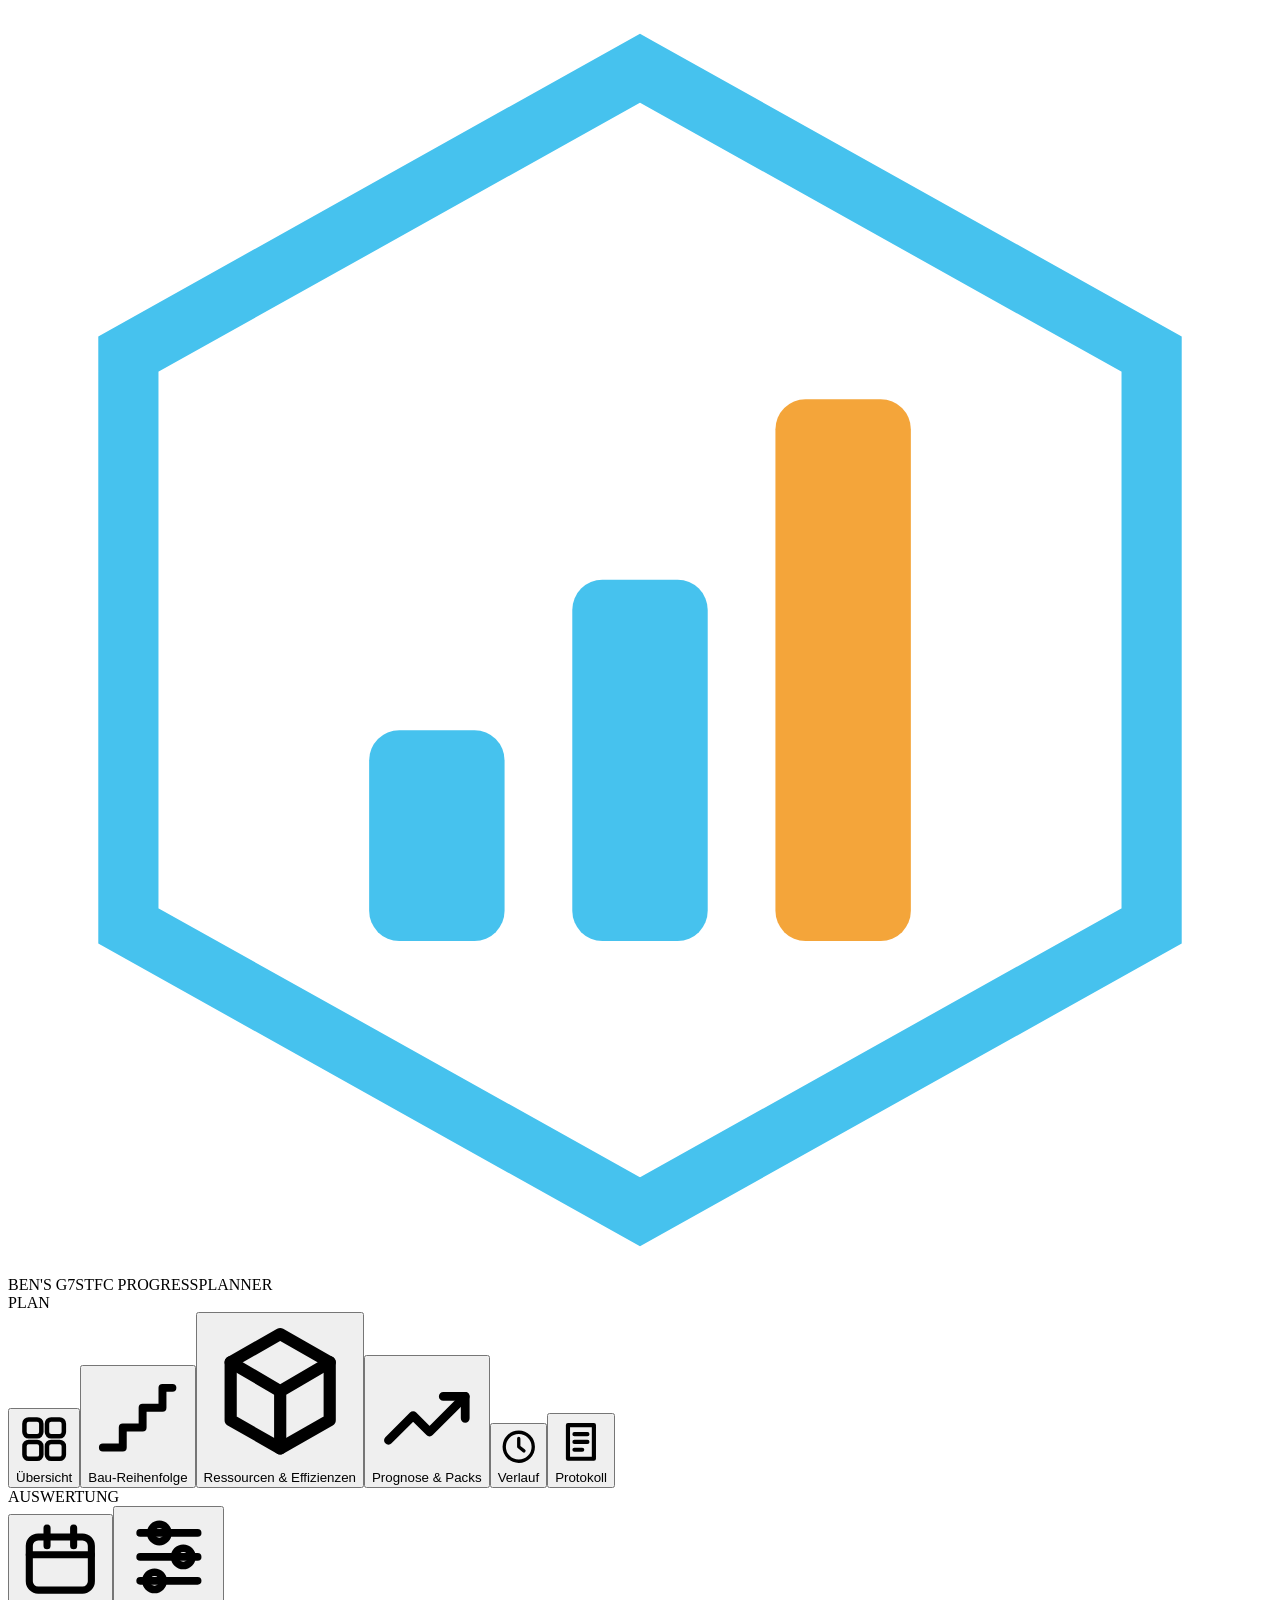
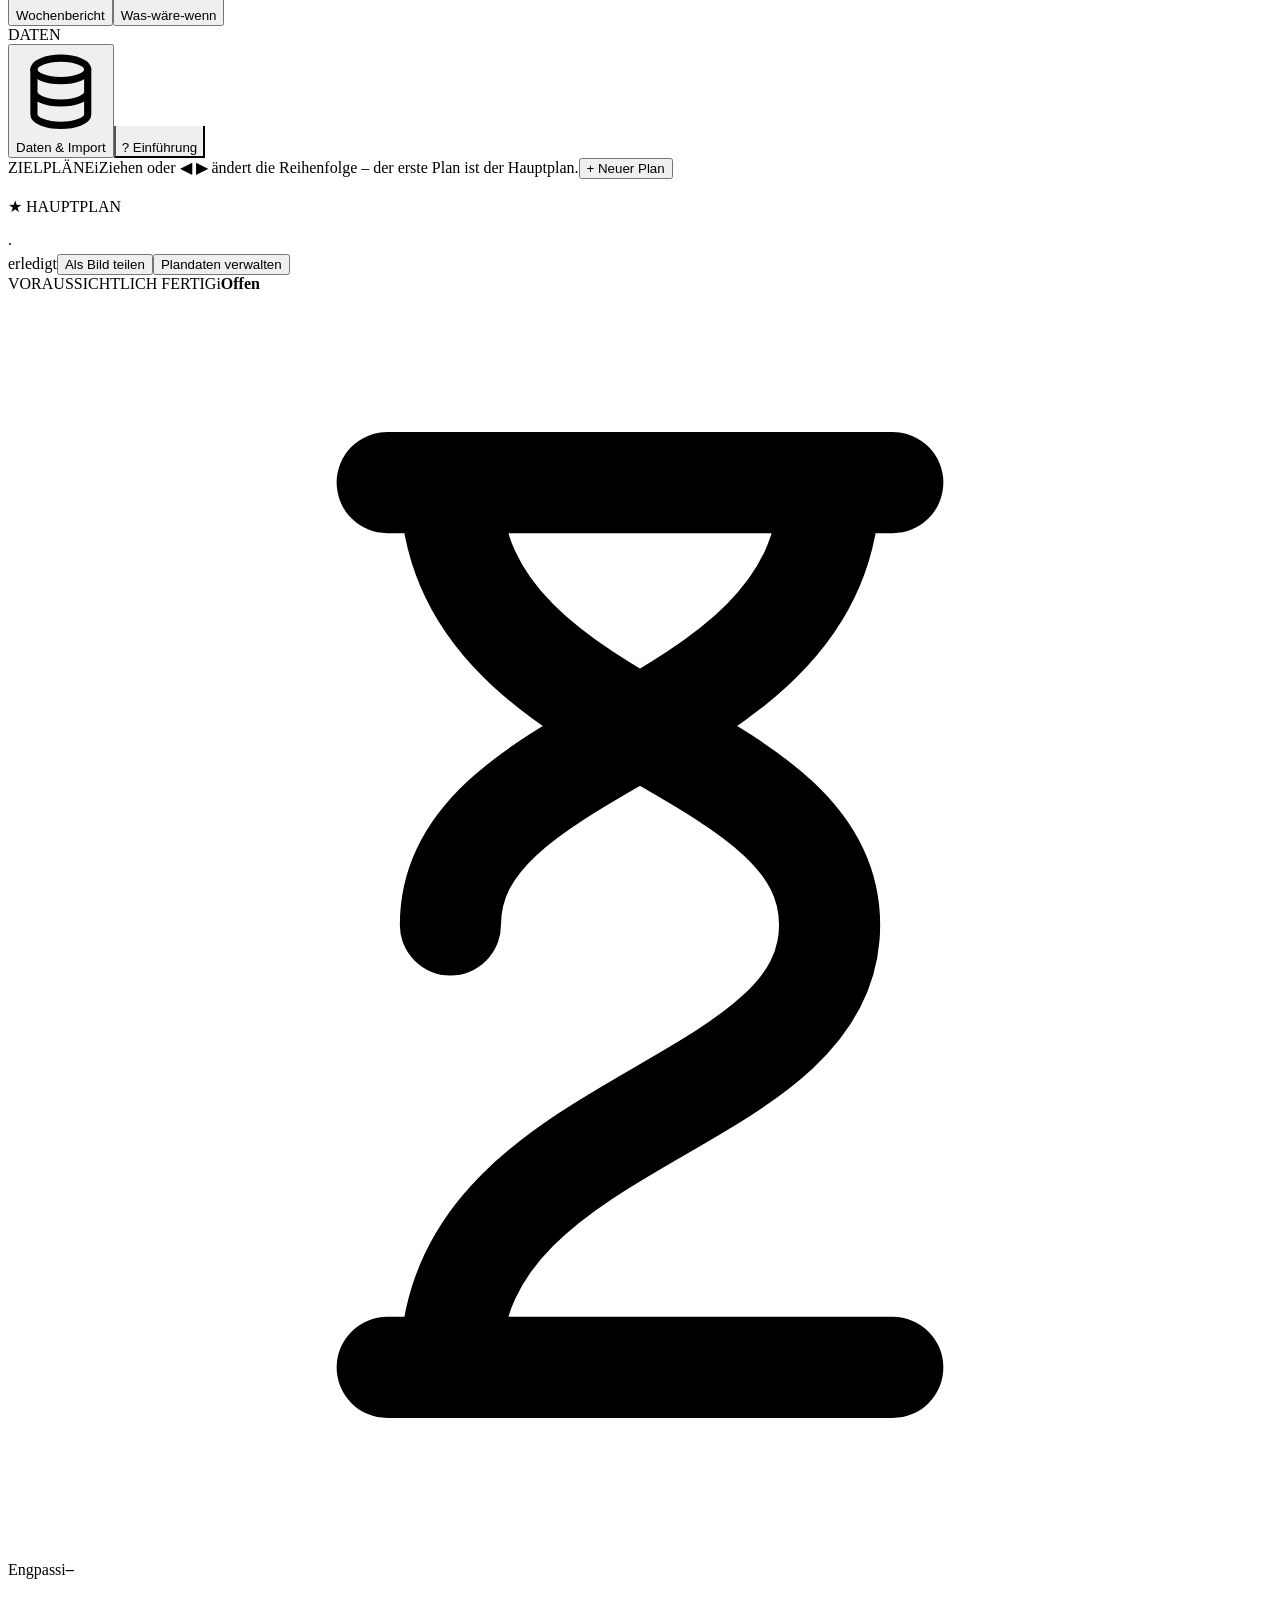
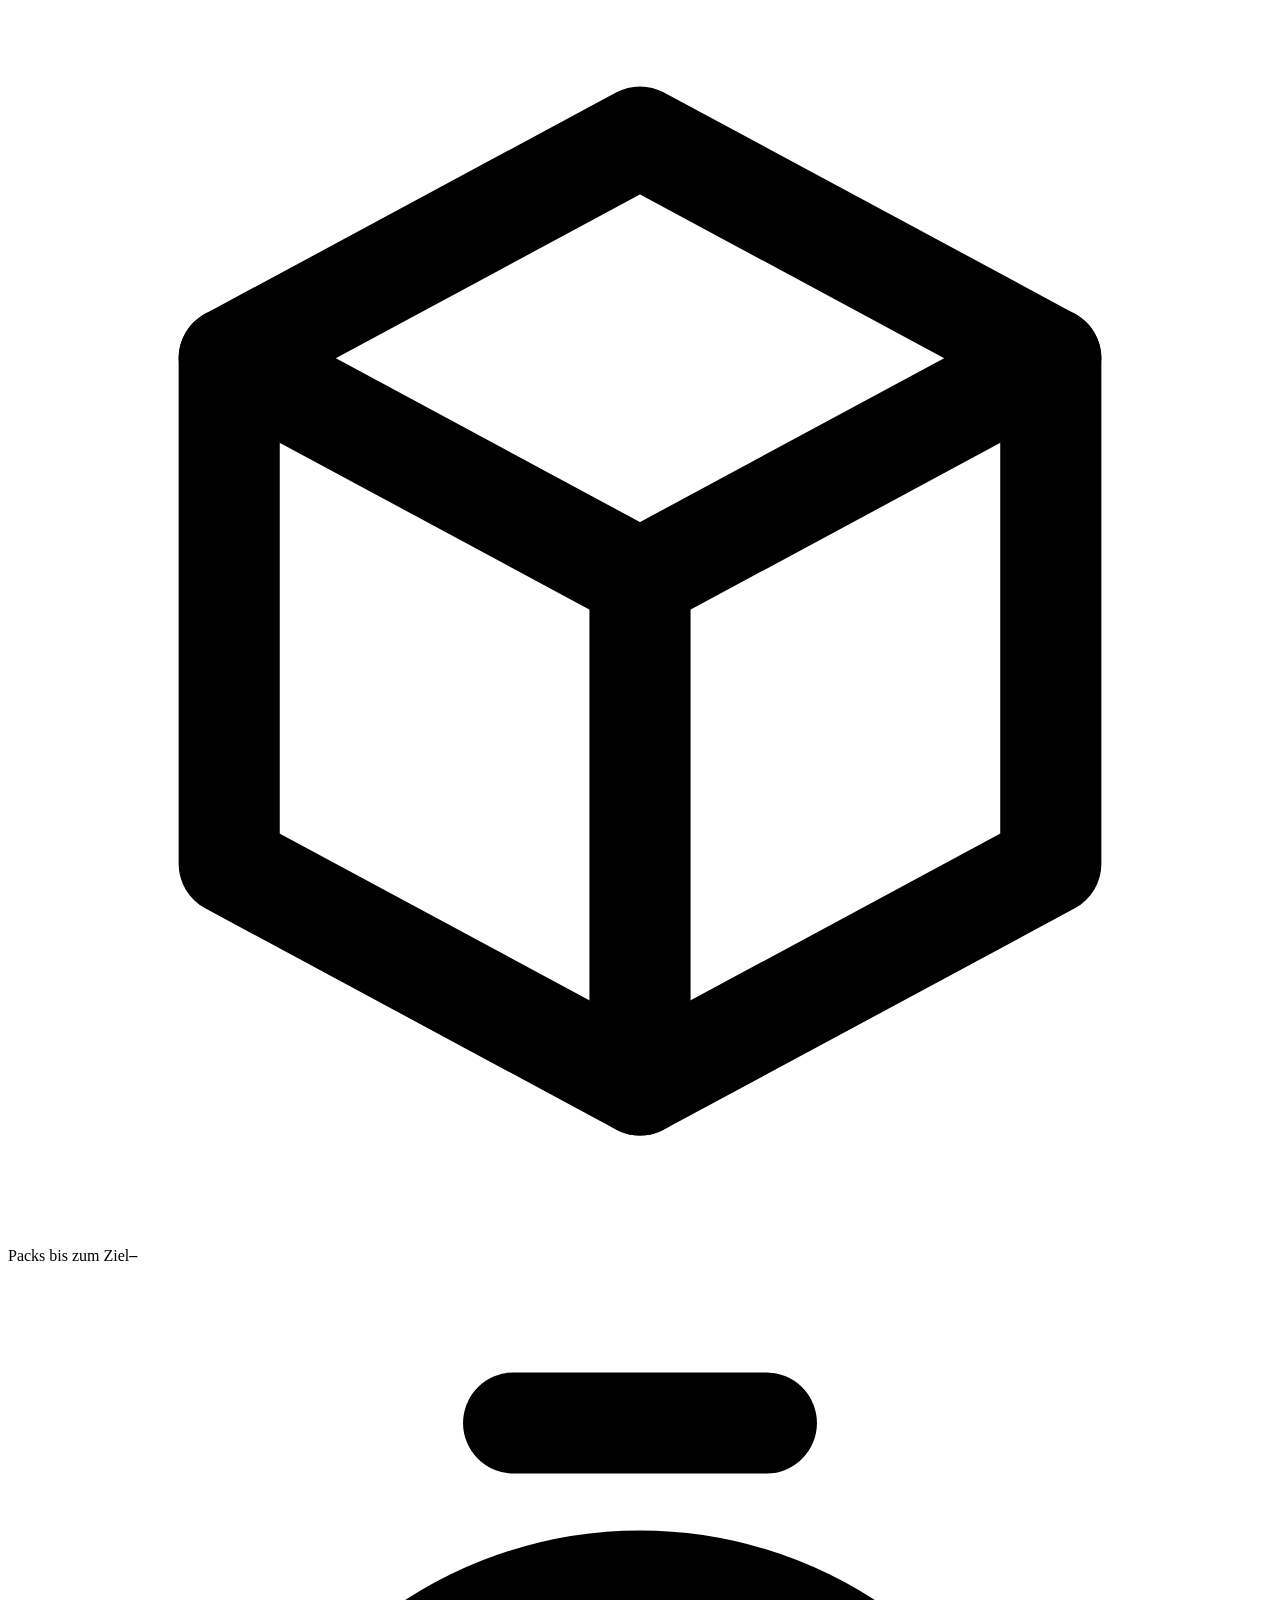
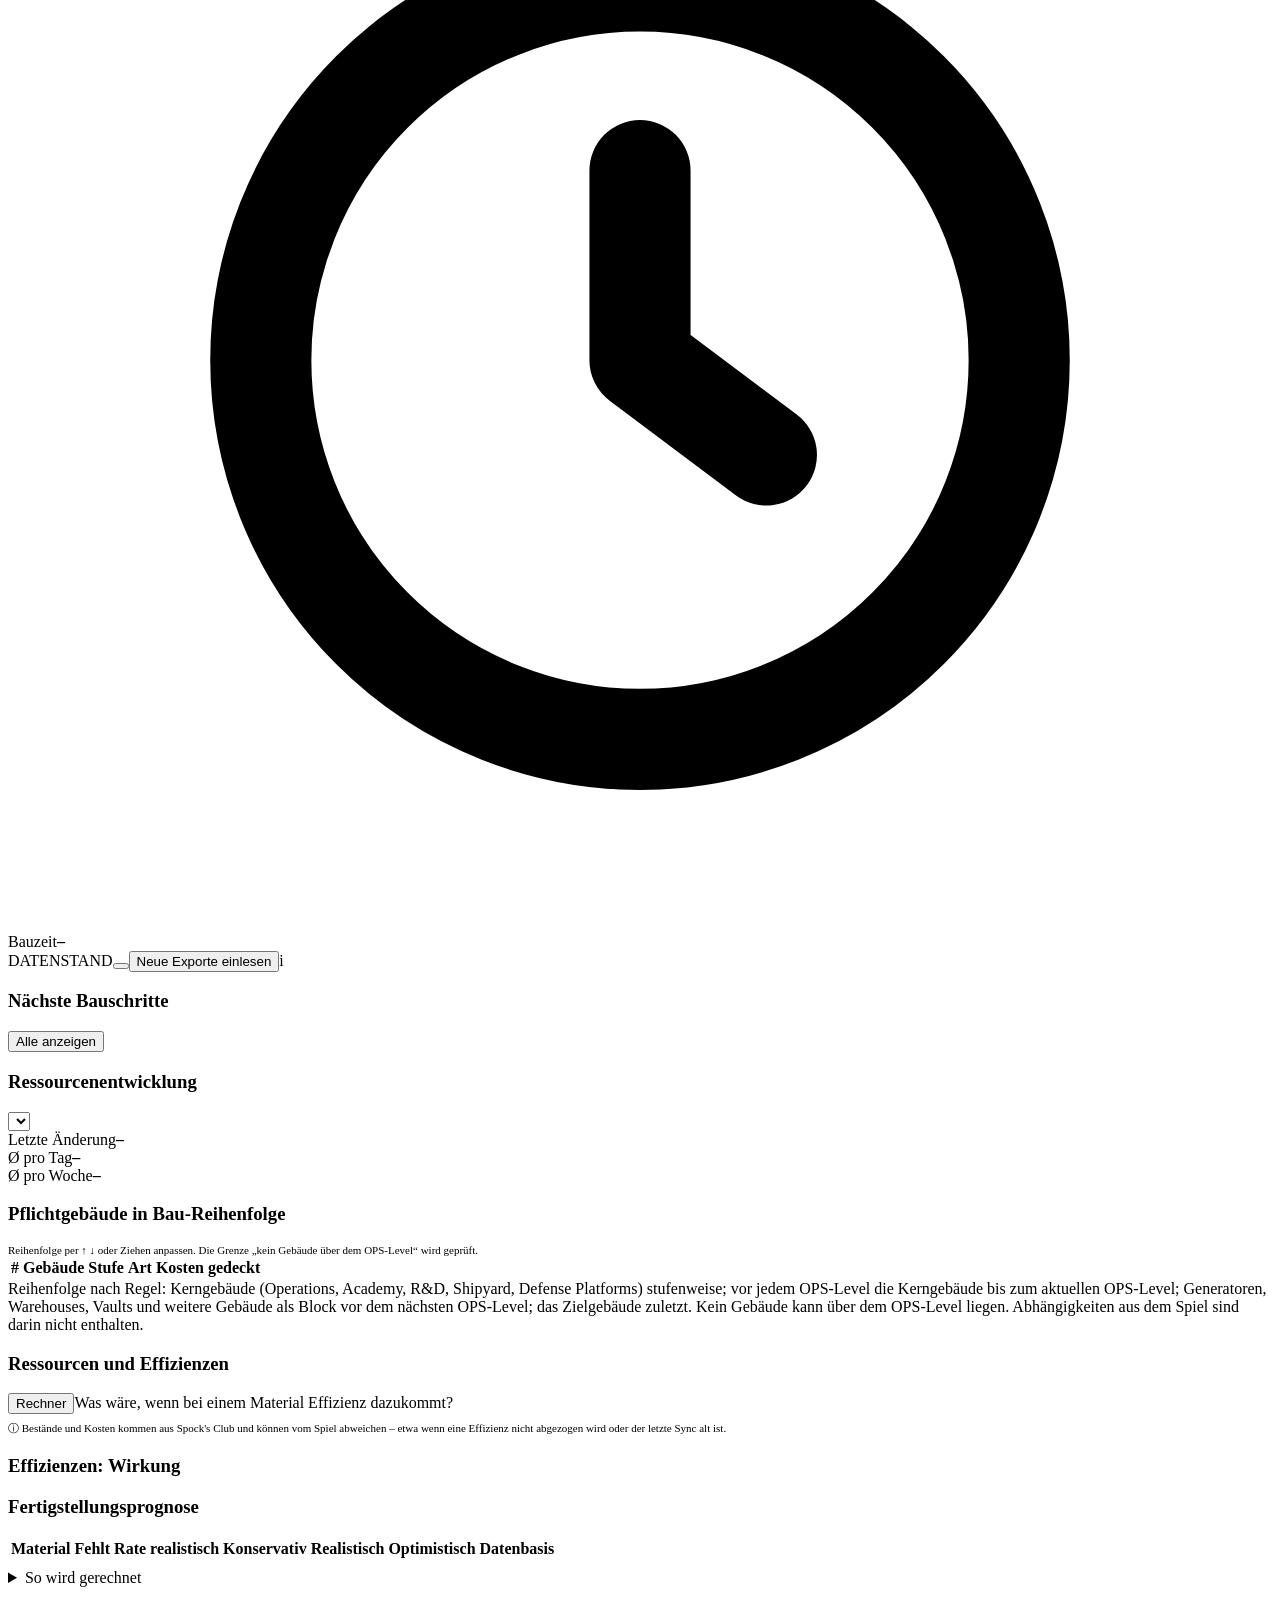
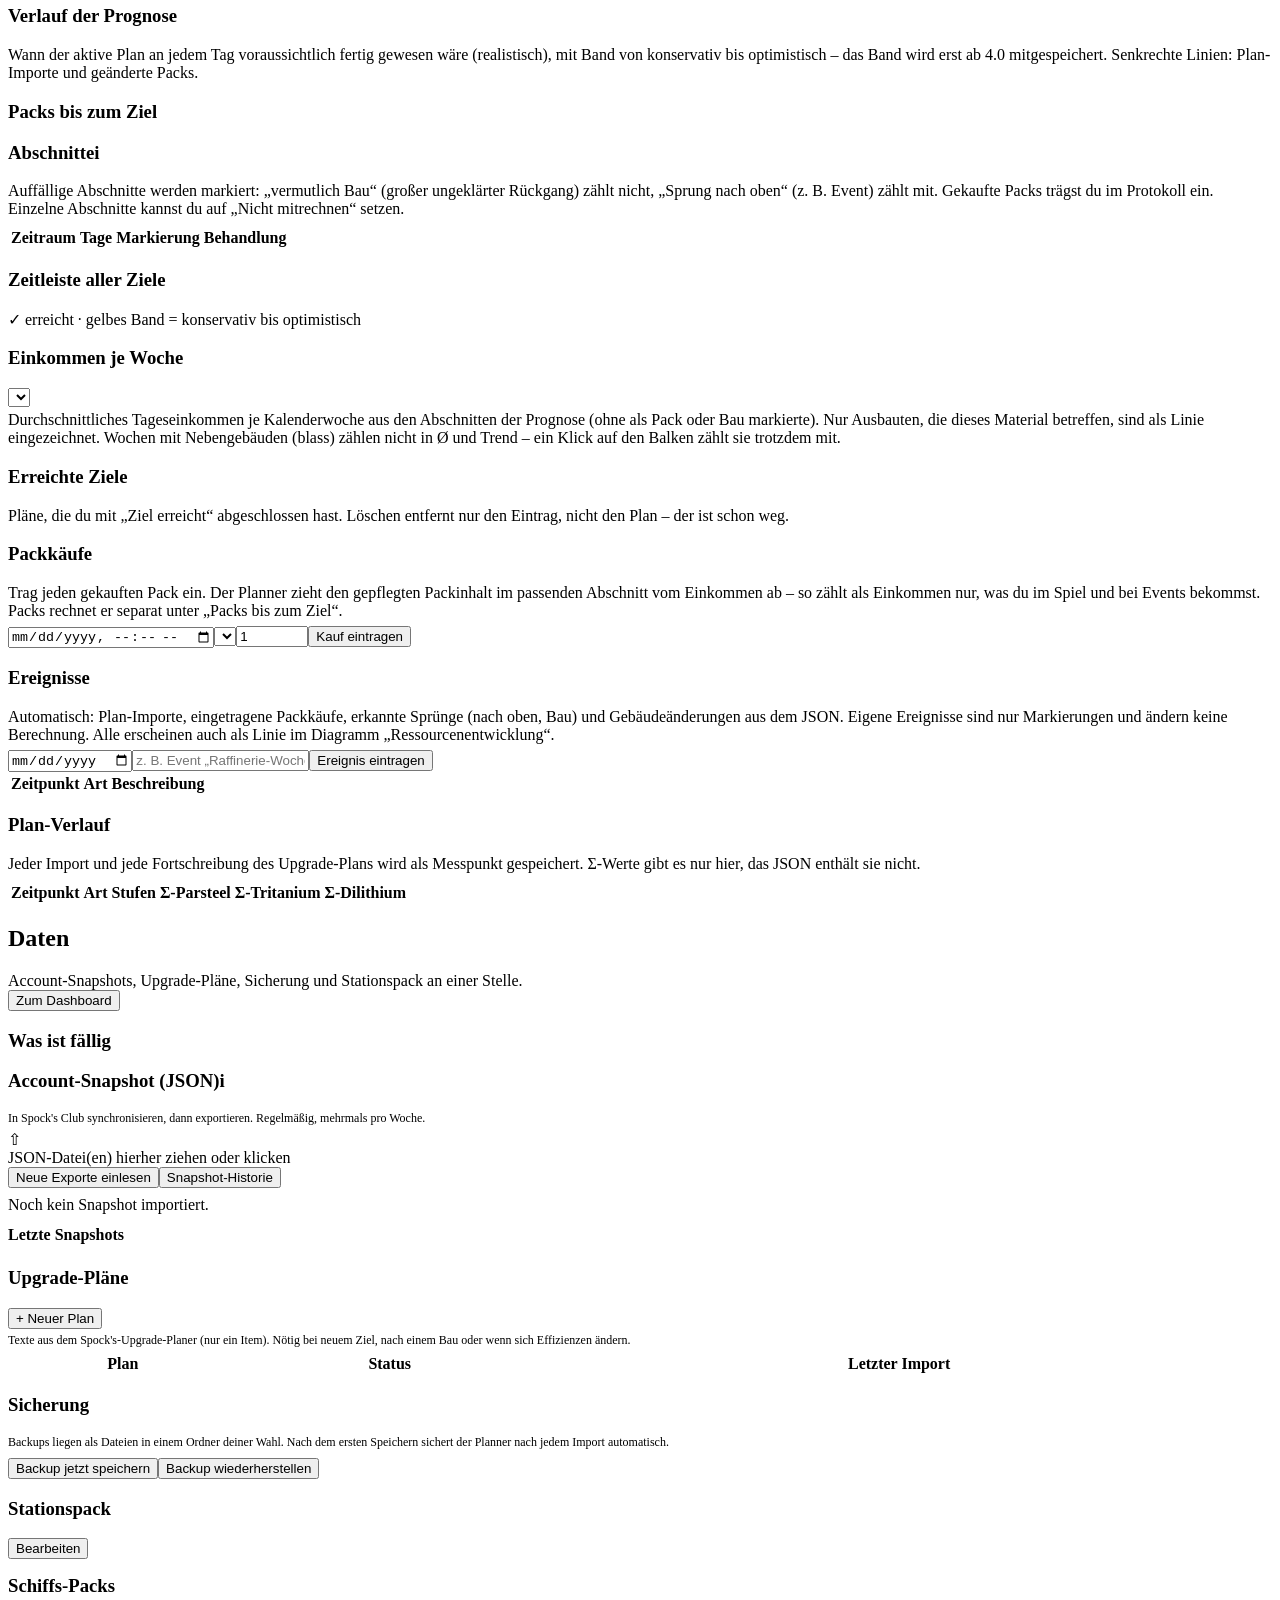
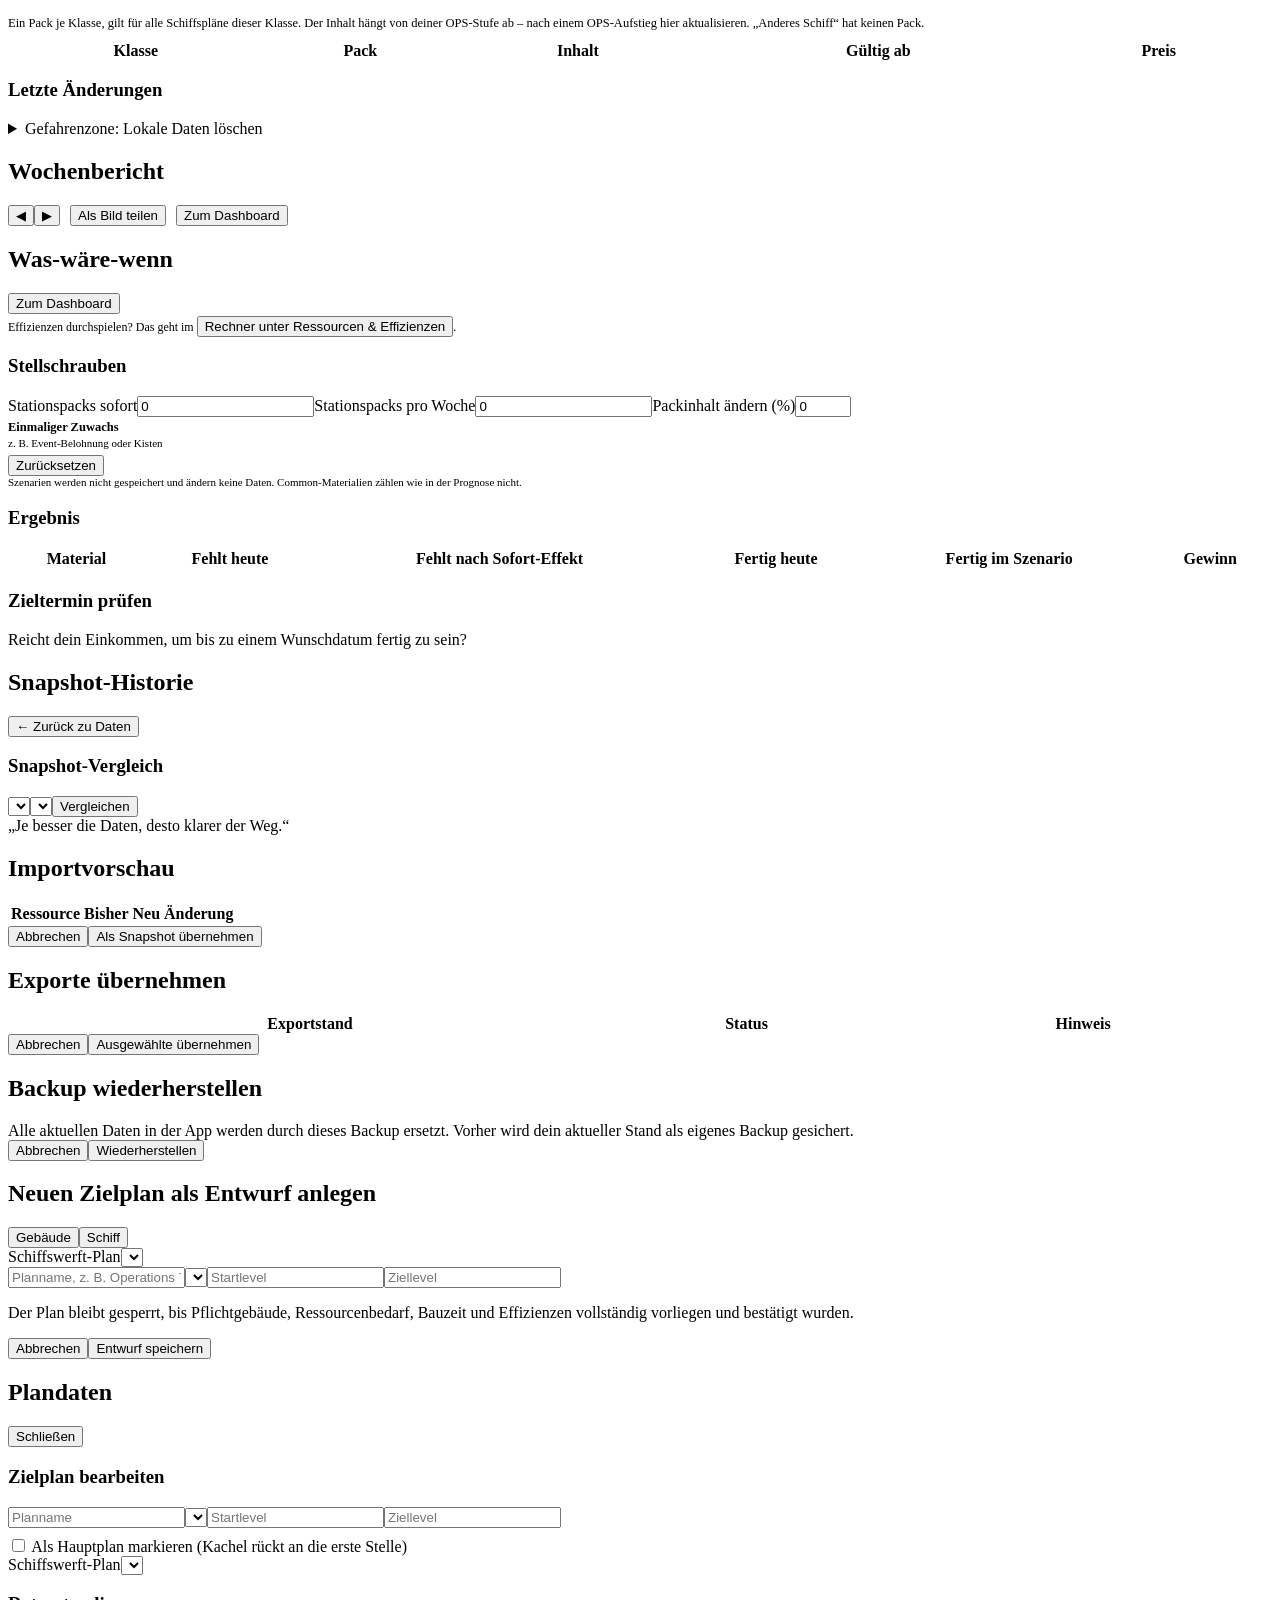
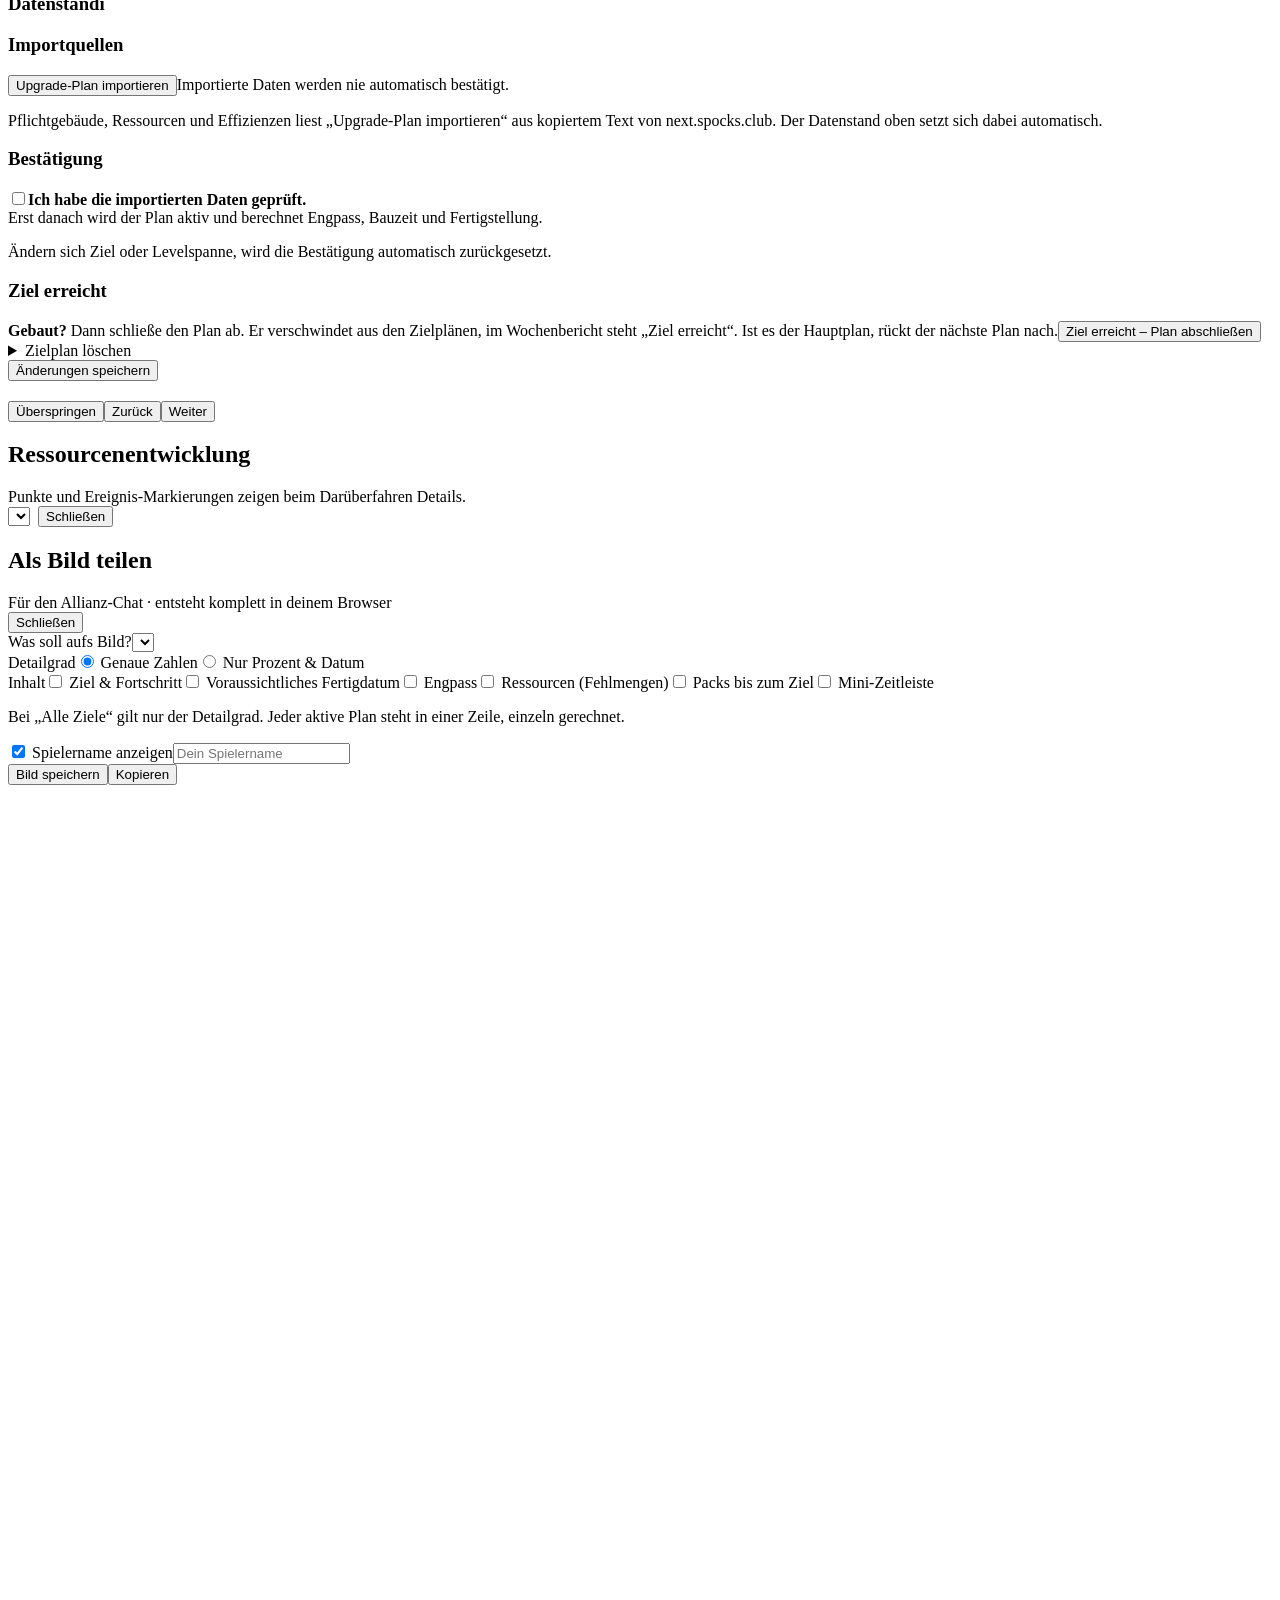
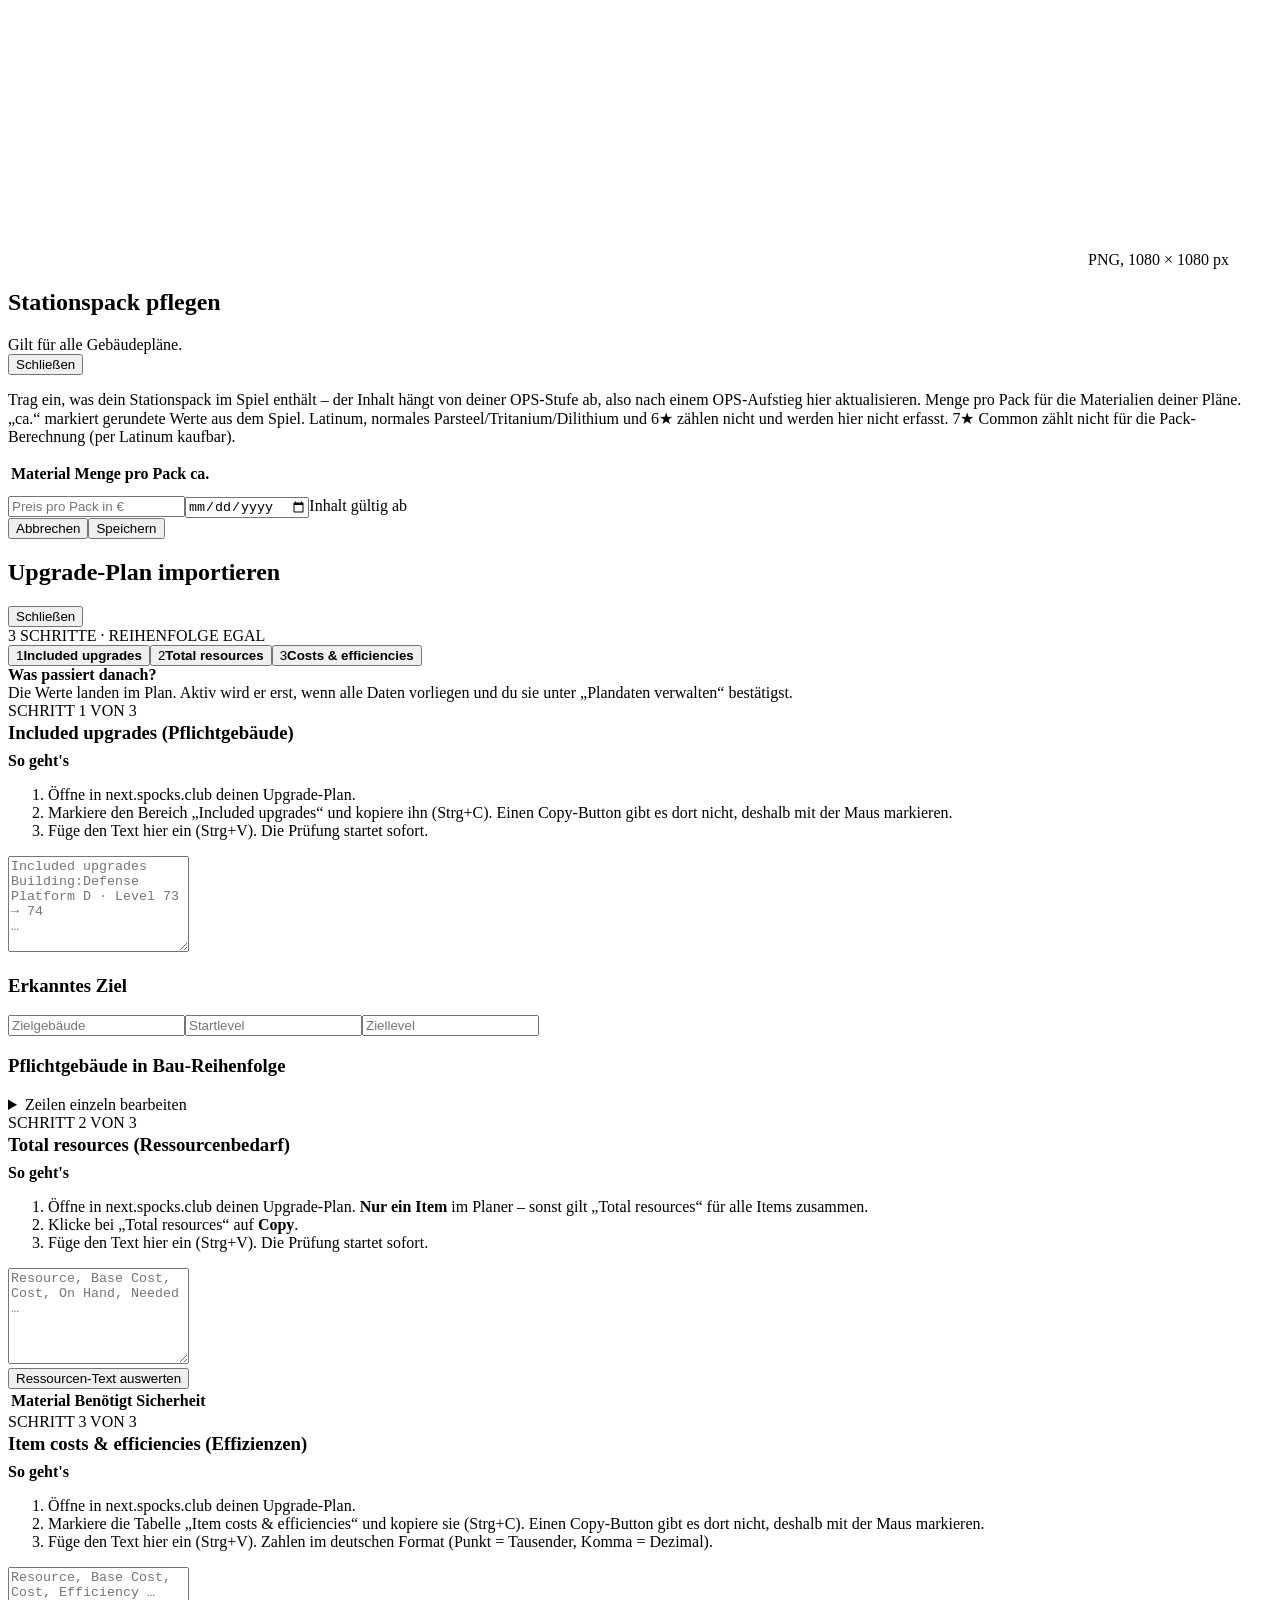
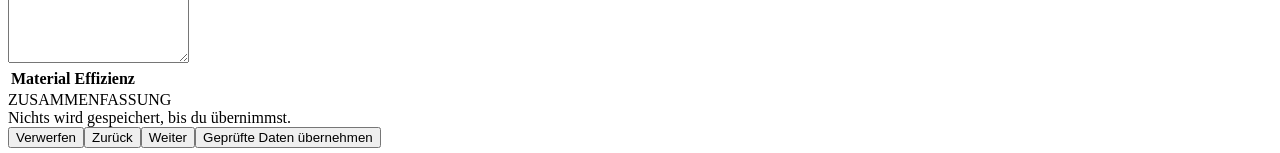
<file: src/index.html>
<!doctype html>
<html lang="de">
<head>
<meta charset="utf-8">
<meta name="viewport" content="width=device-width,initial-scale=1">
<link rel="icon" href="data:image/svg+xml,%3Csvg viewBox='0 0 42 42' xmlns='http://www.w3.org/2000/svg'%3E%3Cpath d='M21 2 L38 11.5 V30.5 L21 40 L4 30.5 V11.5 Z' fill='none' stroke='%2346C2EE' stroke-width='2'/%3E%3Crect x='12' y='24' width='4.5' height='7' rx='1' fill='%2346C2EE'/%3E%3Crect x='18.75' y='19' width='4.5' height='12' rx='1' fill='%2346C2EE'/%3E%3Crect x='25.5' y='13' width='4.5' height='18' rx='1' fill='%23F4A53A'/%3E%3C/svg%3E">
<title>Ben's G7 STFC Progress Planner v__VERSION__</title>
<style>
/* @@CSS@@ */
</style>
</head>
<body
  ><div class="shell"
    ><aside class="side"
      ><div class="brand"
        ><svg viewBox="0 0 42 42" aria-hidden="true">
          <path d="M21 2 L38 11.5 V30.5 L21 40 L4 30.5 V11.5 Z" fill="none" stroke="#46C2EE" stroke-width="2" />
          <rect x="12" y="24" width="4.5" height="7" rx="1" fill="#46C2EE" />
          <rect x="18.75" y="19" width="4.5" height="12" rx="1" fill="#46C2EE" />
          <rect x="25.5" y="13" width="4.5" height="18" rx="1" fill="#F4A53A" /></svg
        ><div class="wm"
          ><span class="wmA">BEN'S G7</span><span class="wmB">STFC PROGRESS</span><span class="wmC">PLANNER</span></div
        ></div
      ><div class="nav"
        ><div class="navGrp" data-i18n="ui.plan">PLAN</div><button id="nd" class="on"><svg class="ico" viewBox="0 0 20 20" aria-hidden="true" fill="none" stroke="currentColor" stroke-width="1.6" stroke-linecap="round" stroke-linejoin="round"><rect x="3" y="3" width="6" height="6" rx="1.5"/><rect x="11" y="3" width="6" height="6" rx="1.5"/><rect x="3" y="11" width="6" height="6" rx="1.5"/><rect x="11" y="11" width="6" height="6" rx="1.5"/></svg><span data-i18n="ui.uebersicht">Übersicht</span></button
        ><button id="navBld" data-tab="bld"><svg class="ico" viewBox="0 0 20 20" aria-hidden="true" fill="none" stroke="currentColor" stroke-width="1.6" stroke-linecap="round" stroke-linejoin="round"><path d="M3 16h4v-4h4V8h4V4h2"/></svg><span data-i18n="ui.bau_reihenfolge">Bau-Reihenfolge</span></button
        ><button id="navRes" data-tab="res"><svg class="ico" viewBox="0 0 20 20" aria-hidden="true" fill="none" stroke="currentColor" stroke-width="1.6" stroke-linecap="round" stroke-linejoin="round"><path d="M10 2.5l6.5 3.7v7.6L10 17.5l-6.5-3.7V6.2z"/><path d="M3.5 6.2L10 10l6.5-3.8M10 10v7.5"/></svg><span data-i18n="ui.res_und_eff">Ressourcen &amp; Effizienzen</span></button
        ><button id="navFc" data-tab="fc"><svg class="ico" viewBox="0 0 20 20" aria-hidden="true" fill="none" stroke="currentColor" stroke-width="1.6" stroke-linecap="round" stroke-linejoin="round"><path d="M3 15l4.5-4.5 3 3L17 7"/><path d="M13 7h4v4"/></svg><span data-i18n="ui.prog_und_packs">Prognose &amp; Packs</span></button
        ><button id="navHist" data-tab="hist"><svg class="ico" viewBox="0 0 20 20" aria-hidden="true" fill="none" stroke="currentColor" stroke-width="1.6" stroke-linecap="round" stroke-linejoin="round"><circle cx="10" cy="10" r="7"/><path d="M10 6v4l2.5 2"/></svg><span data-i18n="ui.verlauf">Verlauf</span></button
        ><button id="navLog" data-tab="log"><svg class="ico" viewBox="0 0 20 20" aria-hidden="true" fill="none" stroke="currentColor" stroke-width="1.6" stroke-linecap="round" stroke-linejoin="round"><path d="M5 3.5h10v13H5z"/><path d="M7.5 7h5M7.5 10h5M7.5 13h3"/></svg><span data-i18n="ui.protokoll">Protokoll</span></button><div class="navGrp" data-i18n="ui.auswertung">AUSWERTUNG</div
        ><button id="nwk"><svg class="ico" viewBox="0 0 20 20" aria-hidden="true" fill="none" stroke="currentColor" stroke-width="1.6" stroke-linecap="round" stroke-linejoin="round"><rect x="3" y="4.5" width="14" height="12" rx="2"/><path d="M3 8.5h14M7 2.5v4M13 2.5v4"/></svg><span data-i18n="ui.wochenbericht">Wochenbericht</span></button><button id="nw"><svg class="ico" viewBox="0 0 20 20" aria-hidden="true" fill="none" stroke="currentColor" stroke-width="1.6" stroke-linecap="round" stroke-linejoin="round"><path d="M4 5h12M4 10h12M4 15h12"/><circle cx="8" cy="5" r="1.8" class="icoFill"/><circle cx="13" cy="10" r="1.8" class="icoFill"/><circle cx="7" cy="15" r="1.8" class="icoFill"/></svg><span data-i18n="ui.was_waere_wenn">Was-wäre-wenn</span></button><div class="navGrp" data-i18n="ui.daten">DATEN</div
        ><button id="ni"
          ><svg class="ico" viewBox="0 0 20 20" aria-hidden="true" fill="none" stroke="currentColor" stroke-width="1.6" stroke-linecap="round" stroke-linejoin="round"><ellipse cx="10" cy="5" rx="6" ry="2.5"/><path d="M4 5v10c0 1.4 2.7 2.5 6 2.5s6-1.1 6-2.5V5M4 10c0 1.4 2.7 2.5 6 2.5s6-1.1 6-2.5"/></svg><span><span data-i18n="ui.daten_und_import">Daten &amp; Import</span></span><i id="navDataDot" class="navDot" title="Backup fällig" data-i18n-title="ui.backup_faellig"></i></button
        ><button id="ntut" style="margin-top: 14px; border-top: 1px solid var(--l); border-radius: 0; padding-top: 14px"
           data-i18n="ui.einfuehrung">? Einführung</button
        ></div
      ></aside
    ><main
      ><div class="work"
        ><div id="storeAlert" class="storeAlert" role="alert" hidden></div
        ><section id="dash" class="dash"
          ><div class="chipHead"
            ><span class="chipLbl"><span data-i18n="ui.zielplaene">ZIELPLÄNE</span><span class="termInfo" tabindex="0" data-term="hauptplan">i</span></span
            ><span class="muted"><span data-i18n="ui.ziehen_oder_aendert_die">Ziehen oder ◀ ▶ ändert die Reihenfolge – der erste Plan ist der Hauptplan.</span></span
            ><button class="btn primary" id="newPlanBtn" data-i18n="ui.neuer_plan">+ Neuer Plan</button></div
          ><div id="plans" class="plans"></div
          ><div id="updBar" class="updBar" hidden></div
          ><section id="setupCard" class="setup" hidden></section
          ><div class="grid"
            ><div
              ><section class="panel hero"
                ><div id="goalBox" class="goalBox" hidden></div
                ><div class="heroTop"
                  ><div class="heroId"
                    ><img id="pImg" alt="" /><div class="heroIdTxt"
                      ><div class="heroBadges"
                        ><span id="heroMain" class="badgeMain"><span data-i18n="ui.hauptplan">★ HAUPTPLAN</span></span
                        ><span id="planStatusBadge" class="statusBadge"></span></div
                      ><h2 id="pTitle"></h2
                      ><div class="heroLvl"><span id="pLevel"></span> · <span id="pDone"></span></div
                      ><div class="heroBar"><i id="pBar"></i></div
                      ><div class="heroProgRow"
                        ><span><b id="pProg"></b> <span data-i18n="ui.erledigt">erledigt</span></span
                        ><span class="heroBtns"><button id="shareBtn" class="btn" data-i18n="ui.als_bild_teilen">Als Bild teilen</button><button id="managePlanBtn" class="btn" data-i18n="ui.plandaten_verwalten">Plandaten verwalten</button></span></div
                      ><span hidden id="pName"></span><span hidden id="pStatusDot"></span></div></div
                  ><div class="heroEta"
                    ><span class="heroLbl"><span data-i18n="ui.voraussichtlich_fertig">VORAUSSICHTLICH FERTIG</span><span id="fcQBadge" class="qBadge" hidden></span
                      ><span class="termInfo" tabindex="0" data-term="qualitaet">i</span></span
                    ><strong id="etaValue"><span data-i18n="ui.offen">Offen</span></strong><span id="etaDetail"></span
                    ><span id="fcQLine" class="qLine" hidden></span></div></div
                ><div class="heroCards"
                  ><div class="stat bnCard"
                    ><span class="statHead"
                      ><svg class="cIco" viewBox="0 0 20 20" aria-hidden="true" fill="none" stroke="currentColor" stroke-width="1.6" stroke-linecap="round" stroke-linejoin="round"><path d="M6 3h8M6 17h8M7 3c0 4 6 4 6 7s-6 3-6 7M13 3c0 4-6 4-6 7"/></svg
                      ><span id="bottleneckLbl" class="muted"><span data-i18n="ui.engpass">Engpass</span></span
                      ><span class="termInfo" tabindex="0" data-term="engpass">i</span></span
                    ><strong id="bottleneckValue">–</strong
                    ><span id="bottleneckDetail"></span><div id="bottleneckList" class="bnList" hidden></div></div
                  ><div class="stat"
                    ><span class="muted"><svg class="cIco" viewBox="0 0 20 20" aria-hidden="true" fill="none" stroke="currentColor" stroke-width="1.6" stroke-linecap="round" stroke-linejoin="round"><path d="M10 2.5l6.5 3.5v8L10 17.5 3.5 14V6z"/><path d="M3.5 6L10 9.5 16.5 6M10 9.5v8"/></svg><span data-i18n="ui.packs_bis_zum_ziel">Packs bis zum Ziel</span></span><strong id="packsValue">–</strong
                    ><span id="packsDetail"></span></div
                  ><div class="stat"
                    ><span class="muted"><svg class="cIco" viewBox="0 0 20 20" aria-hidden="true" fill="none" stroke="currentColor" stroke-width="1.6" stroke-linecap="round" stroke-linejoin="round"><circle cx="10" cy="11" r="6"/><path d="M10 8v3l2 1.5M8 2.5h4"/></svg><span data-i18n="ui.bauzeit">Bauzeit</span></span><strong id="buildTimeValue">–</strong
                    ><span id="buildTimeDetail"></span></div></div
                ><div class="heroNote heroData" id="carePanel"
                  ><div class="careStrip"
                    ><span class="careLbl"><span data-i18n="ui.datenstand">DATENSTAND</span></span><span id="careState" class="careState"></span><span id="careMeta" class="careMeta"></span
                    ><button id="careBackupLink" class="linkBtn"></button
                    ><button id="careJsonBtn" class="btn" data-i18n="ui.neue_exporte_einlesen">Neue Exporte einlesen</button
                    ><span class="termInfo" tabindex="0" data-term="datenquelle">i</span><span id="careCount" hidden></span></div
                  ><div id="careList" class="careList"></div></div
                ></section
              ><div id="nextCard" class="nextCard" style="display: none"
                ><div class="nextHead"
                  ><div
                    ><b id="nextTitle" style="font-size: 14px"></b
                    ><div id="planDataNotice" class="muted" style="margin-top: 3px"></div></div
                  ><button id="nextBtn" class="btn primary" style="white-space: nowrap"></button></div
                ><div id="nextSteps" class="nextSteps"></div></div
              ><div id="pane-ov" class="tabPane on"
                ><section class="panel" id="chainPanel" hidden></section
                ><div class="bottom"
                  ><section class="panel"
                    ><div class="chartHead"
                      ><h3 data-i18n="ui.naechste_bauschritte">Nächste Bauschritte</h3
                      ><button id="allStepsBtn" class="miniBtn" data-i18n="ui.alle_anzeigen">Alle anzeigen</button></div
                    ><table><tbody id="mileRows"></tbody></table></section
                  ><div
                    ><section class="panel" id="chartPanel"
                      ><div class="chartHead"
                        ><h3 data-i18n="ui.ressourcenentwicklung">Ressourcenentwicklung</h3
                        ><select id="resourceSelect"></select></div
                      ><div class="chartStats"
                        ><div><span class="muted"><span data-i18n="ui.letzte_aenderung">Letzte Änderung</span></span><b id="lastDelta">–</b></div
                        ><div><span class="muted"><span data-i18n="ui.pro_tag">Ø pro Tag</span></span><b id="daily">–</b></div
                        ><div><span class="muted"><span data-i18n="ui.pro_woche">Ø pro Woche</span></span><b id="weekly">–</b></div></div
                      ><div id="chartBox" class="chartBox"></div><div id="chartNote" class="chartNote"></div></section></div></div></div
              ><div id="pane-bld" class="tabPane"
                ><section class="panel"
                  ><div class="chartHead"
                    ><h3 data-i18n="ui.pflichtgebaeude_in_bau_reihenfolge">Pflichtgebäude in Bau-Reihenfolge</h3
                    ><span
                      ><span id="seqCount" class="muted"></span>
                      <button id="seqReset" class="miniBtn" style="display: none; margin-left: 8px"
                         data-i18n="ui.auf_standard_zuruecksetzen">Auf Standard zurücksetzen</button
                      ></span
                    ></div
                  ><div class="muted" style="font-size: 11px"
                     data-i18n="ui.reihenfolge_per_oder_ziehen">Reihenfolge per ↑ ↓ oder Ziehen anpassen. Die Grenze „kein Gebäude über dem OPS-Level“ wird
                    geprüft.</div
                  ><div id="seqMsg" class="red"></div
                  ><table class="seqTable"
                    ><thead
                      ><tr><th>#</th><th data-i18n="ui.gebaeude">Gebäude</th><th data-i18n="ui.stufe">Stufe</th><th data-i18n="ui.art">Art</th><th title="Schätzung aus dem aktuellen Bestand" data-i18n-title="ui.schaetzung_aus_dem_aktuellen" data-i18n="ui.kosten_gedeckt">Kosten gedeckt</th><th></th></tr></thead
                    ><tbody id="seqRows"></tbody></table
                  ><div class="muted seqNote"
                     data-i18n="ui.reihenfolge_nach_regel_kerngebaeude">Reihenfolge nach Regel: Kerngebäude (Operations, Academy, R&amp;D, Shipyard, Defense Platforms)
                    stufenweise; vor jedem OPS-Level die Kerngebäude bis zum aktuellen OPS-Level; Generatoren,
                    Warehouses, Vaults und weitere Gebäude als Block vor dem nächsten OPS-Level; das Zielgebäude
                    zuletzt. Kein Gebäude kann über dem OPS-Level liegen. Abhängigkeiten aus dem Spiel sind darin nicht
                    enthalten.</div
                  ></section
                ></div
              ><div id="pane-res" class="tabPane"
                ><section class="panel"
                  ><h3 data-i18n="ui.ressourcen_und_effizienzen">Ressourcen und Effizienzen</h3
                  ><div class="esBar"
                    ><button id="esToggle" class="btn" aria-pressed="false" data-i18n="ui.rechner">Rechner</button
                    ><span id="esHint" class="muted"><span data-i18n="ui.was_waere_wenn_bei">Was wäre, wenn bei einem Material Effizienz dazukommt?</span></span
                    ><span style="flex: 1"></span><button id="esReset" class="btn" hidden data-i18n="ui.zuruecksetzen">Zurücksetzen</button></div
                  ><div id="esSum" class="wifSum effSum" hidden></div
                  ><div class="histWrap"
                    ><table id="resTbl" class="histTable resMerged" style="width: 100%"
                      ><thead id="resHead"></thead
                      ><tbody id="effPanelRows"></tbody></table></div
                  ><div id="resSource2" class="muted" style="margin-top: 7px; font-size: 11px"></div
                  ><div id="effConstr" class="muted" style="margin-top: 4px; font-size: 11px"></div
                  ><div class="muted" style="margin-top: 4px; font-size: 11px"
                     data-i18n="ui.bestaende_und_kosten_kommen">ⓘ Bestände und Kosten kommen aus Spock's Club und können vom Spiel abweichen – etwa wenn eine
                    Effizienz nicht abgezogen wird oder der letzte Sync alt ist.</div
                  ></section
                ><section id="effPanel" class="panel"><h3 data-i18n="ui.effizienzen_wirkung">Effizienzen: Wirkung</h3><div id="effBody"></div></section></div
              ><div id="pane-fc" class="tabPane"
                ><section class="panel"
                  ><h3 data-i18n="ui.fertigstellungsprognose">Fertigstellungsprognose</h3><div id="fcSummary"></div><div id="packSum" class="packSum muted"></div
                  ><div class="histWrap"
                    ><table class="histTable"
                      ><thead
                        ><tr
                          ><th data-i18n="ui.material">Material</th><th data-i18n="ui.fehlt">Fehlt</th><th data-i18n="ui.rate_realistisch">Rate realistisch</th><th data-i18n="ui.konservativ">Konservativ</th
                          ><th data-i18n="ui.realistisch">Realistisch</th><th data-i18n="ui.optimistisch">Optimistisch</th><th data-i18n="ui.datenbasis">Datenbasis</th></tr
                        ></thead
                      ><tbody id="fcRows"></tbody></table></div
                  ><div id="fcBuild" class="muted" style="margin-top: 8px; font-size: 12px"></div
                  ><details class="fcNote"><summary data-i18n="ui.so_wird_gerechnet">So wird gerechnet</summary><div class="chartNote" style="margin-top: 6px"
                     data-i18n="ui.raten_aus_den_json">Raten aus den JSON-Snapshots der letzten 6 Wochen, Abschnitte mit mindestens 20 Stunden Abstand. Verbautes wird herausgerechnet, sobald ein Plan-Import mehr erledigte Stufen zeigt; eingetragene Packkäufe werden abgezogen. Realistisch = Durchschnitt (Event-Belohnungen zählen mit), konservativ = schwache Wochen, optimistisch = starke Wochen. Prognose ab 3 Abschnitten. 7★ Common zählt nicht für die Gesamtprognose (per Latinum kaufbar).</div></details
                  ></section
                ><section class="panel" id="fhPanel"
                  ><h3 data-i18n="ui.verlauf_der_prognose">Verlauf der Prognose</h3
                  ><p class="muted" style="margin: 4px 0 8px"
                     data-i18n="ui.wann_der_aktive_plan">Wann der aktive Plan an jedem Tag voraussichtlich fertig gewesen wäre (realistisch), mit Band von konservativ bis optimistisch – das Band wird erst ab 4.0 mitgespeichert. Senkrechte Linien: Plan-Importe und geänderte Packs.</p
                  ><div id="fhBody"></div></section
                ><section class="panel" id="packPanel"
                  ><h3 data-i18n="ui.packs_bis_zum_ziel">Packs bis zum Ziel</h3><div id="packCard" class="packCard"></div></section
                ><section class="panel"
                  ><h3><span data-i18n="ui.abschnitte">Abschnitte</span><span class="termInfo" tabindex="0" data-term="abschnitt">i</span></h3
                  ><p class="muted" style="margin: 4px 0 8px"
                     data-i18n="ui.auffaellige_abschnitte_werden_automatisch">Auffällige Abschnitte werden markiert: „vermutlich Bau“ (großer ungeklärter Rückgang) zählt nicht, „Sprung nach oben“ (z. B. Event) zählt mit. Gekaufte Packs trägst du im Protokoll ein. Einzelne Abschnitte kannst du auf „Nicht mitrechnen“ setzen.</p
                  ><div class="histWrap"
                    ><table class="histTable fcIv"
                      ><thead
                        ><tr><th data-i18n="ui.zeitraum">Zeitraum</th><th data-i18n="ui.tage">Tage</th><th data-i18n="ui.markierung">Markierung</th><th data-i18n="ui.behandlung">Behandlung</th></tr></thead
                      ><tbody id="fcIntervals"></tbody></table></div></section></div
              ><div id="pane-hist" class="tabPane"
                ><section class="panel" id="tlPanel" style="margin-bottom: 12px"
                  ><div class="chartHead"><h3 data-i18n="ui.zeitleiste_aller_ziele">Zeitleiste aller Ziele</h3><span class="muted"><span data-i18n="ui.erreicht_gelbes_band_konservativ">✓ erreicht · gelbes Band = konservativ bis optimistisch</span></span></div
                  ><div id="tlBody"></div></section
                ><section class="panel" id="iwPanel" style="margin-bottom: 12px"
                  ><div class="chartHead"><h3 data-i18n="ui.einkommen_je_woche">Einkommen je Woche</h3><select id="iwSel" class="vzSel"></select></div
                  ><p class="muted" style="margin: 4px 0 8px"
                     data-i18n="ui.durchschnittliches_tageseinkommen_je_kalenderwoche">Durchschnittliches Tageseinkommen je Kalenderwoche aus den Abschnitten der Prognose (ohne als Pack oder Bau markierte). Nur Ausbauten, die dieses Material betreffen, sind als Linie eingezeichnet. Wochen mit Nebengebäuden (blass) zählen nicht in Ø und Trend – ein Klick auf den Balken zählt sie trotzdem mit.</p
                  ><div id="iwBody"></div></section
                ><section class="panel" id="goalPanel" style="margin-bottom: 12px"
                  ><div class="chartHead"><h3 data-i18n="ui.erreichte_ziele">Erreichte Ziele</h3><span id="goalCount" class="muted"></span></div
                  ><p class="muted" style="margin: 4px 0 6px"
                     data-i18n="ui.plaene_die_du_mit">Pläne, die du mit „Ziel erreicht“ abgeschlossen hast. Löschen entfernt nur den Eintrag, nicht den
                    Plan – der ist schon weg.</p
                  ><div id="goalList"></div></section
                ></div
                ><div id="pane-log" class="tabPane"
                ><section class="panel" id="packBuyPanel" style="margin-bottom: 12px"
                  ><div class="chartHead"><h3 data-i18n="pb.titel">Packkäufe</h3><span id="pbCount" class="muted"></span></div
                  ><p class="muted" style="margin: 4px 0 6px" data-i18n="pb.hinweis">Trag jeden gekauften Pack ein. Der Planner zieht den gepflegten Packinhalt im passenden Abschnitt vom Einkommen ab – so zählt als Einkommen nur, was du im Spiel und bei Events bekommst. Packs rechnet er separat unter „Packs bis zum Ziel“.</p
                  ><div class="evForm"
                    ><input id="pbTime" type="datetime-local" /><select id="pbPack"></select><input id="pbN" type="number" min="1" step="1" value="1" style="width: 64px" /><button id="pbAdd" class="btn" data-i18n="pb.eintragen">Kauf eintragen</button></div
                  ><div id="pbMsg" class="muted" style="font-size: 12px"></div></section
                ><section class="panel" id="eventPanel" style="margin-bottom: 12px"
                  ><div class="chartHead"><h3 data-i18n="ui.ereignisse">Ereignisse</h3><span id="evCount" class="muted"></span></div
                  ><p class="muted" style="margin: 4px 0 6px"
                     data-i18n="ui.automatisch_plan_importe_erkannte">Automatisch: Plan-Importe, eingetragene Packkäufe, erkannte Sprünge (nach oben, Bau) und Gebäudeänderungen aus dem JSON. Eigene Ereignisse sind nur Markierungen und ändern keine Berechnung. Alle erscheinen auch als Linie im Diagramm „Ressourcenentwicklung“.</p
                  ><div class="evForm"
                    ><input id="evDate" type="date" /><input
                      id="evText"
                      type="text"
                      maxlength="120"
                      placeholder="z. B. Event „Raffinerie-Woche“ gestartet"
                     data-i18n-ph="ui.z_b_2_stationspacks"/><button id="evAdd" class="btn" data-i18n="ui.ereignis_eintragen">Ereignis eintragen</button></div
                  ><div class="histWrap"
                    ><table class="histTable"
                      ><thead
                        ><tr><th data-i18n="ui.zeitpunkt">Zeitpunkt</th><th data-i18n="ui.art">Art</th><th data-i18n="ui.beschreibung">Beschreibung</th><th></th></tr></thead
                      ><tbody id="evRows"></tbody></table></div></section
                ><section class="panel" id="planHistPanel"
                  ><div class="chartHead"><h3 data-i18n="ui.plan_verlauf">Plan-Verlauf</h3><span id="histCount" class="muted"></span></div
                  ><p class="muted" style="margin: 4px 0 8px"
                     data-i18n="ui.jeder_import_und_jede">Jeder Import und jede Fortschreibung des Upgrade-Plans wird als Messpunkt gespeichert. Σ-Werte gibt
                    es nur hier, das JSON enthält sie nicht.</p
                  ><div class="histWrap"
                    ><table class="histTable"
                      ><thead
                        ><tr
                          ><th data-i18n="ui.zeitpunkt">Zeitpunkt</th><th data-i18n="ui.art">Art</th><th data-i18n="ui.stufen">Stufen</th><th data-i18n="ui.parsteel">Σ-Parsteel</th><th data-i18n="ui.tritanium">Σ-Tritanium</th
                          ><th data-i18n="ui.dilithium">Σ-Dilithium</th></tr
                        ></thead
                      ><tbody id="histRows"></tbody></table></div
                  ></section></div></div></div></section
        ><section id="impView" class="view"
          ><div class="head"
            ><div
              ><h1 data-i18n="ui.daten2">Daten</h1
              ><div class="muted"
                ><span data-i18n="ui.account_snapshots_upgrade_plaene">Account-Snapshots, Upgrade-Pläne, Sicherung und Stationspack an einer Stelle.</span><button
                  id="setupShowBtn"
                  class="miniBtn"
                  hidden
                 data-i18n="ui.einrichtung_wieder_einblenden">
                  Einrichtung wieder einblenden</button
                ></div
              ></div
            ><button id="impBack" class="btn primary" data-i18n="ui.zum_dashboard">Zum Dashboard</button></div
          ><section class="panel" style="margin-top: 12px"
            ><div class="chartHead"><h3 data-i18n="ui.was_ist_faellig">Was ist fällig</h3><span id="impCareCount" class="muted"></span></div
            ><div id="impCare" class="careList"></div></section
          ><div class="impGrid"
            ><section class="panel"
              ><h3><span data-i18n="ui.account_snapshot_json">Account-Snapshot (JSON)</span><span class="termInfo" tabindex="0" data-term="snapshot">i</span></h3
              ><p class="muted" style="font-size: 12px; margin: 4px 0"
                 data-i18n="ui.in_spock_s_club">In Spock's Club synchronisieren, dann exportieren. Regelmäßig, mehrmals pro Woche.</p
              ><div id="impDrop" data-i18n-html="ui.json_datei_en_hierher">⇧<br />JSON-Datei(en) hierher ziehen oder klicken</div
              ><div class="impBtns"
                ><button id="impScan" class="btn primary" data-i18n="ui.neue_exporte_einlesen">Neue Exporte einlesen</button
                ><button id="impSnapsBtn" class="btn" data-i18n="ui.snapshot_historie">Snapshot-Historie</button></div
              ><div id="impScanInfo" class="muted" style="font-size: 12px; margin-top: 6px"></div
              ><div id="lastImport" class="notice" style="white-space: pre-line; margin-top: 8px"
                >Noch kein Snapshot importiert.</div
              ><h4 style="margin: 12px 0 4px" data-i18n="ui.letzte_snapshots">Letzte Snapshots</h4
              ><table class="histTable" style="width: 100%"><tbody id="impSnaps"></tbody></table></section
            ><section class="panel"
              ><div class="chartHead"
                ><h3 data-i18n="ui.upgrade_plaene">Upgrade-Pläne</h3><button id="impNewPlan" class="miniBtn" data-i18n="ui.neuer_plan">+ Neuer Plan</button></div
              ><div id="impUpdBar" class="updBar" hidden></div
              ><p class="muted" style="font-size: 12px; margin: 4px 0"
                 data-i18n="ui.texte_aus_dem_spock">Texte aus dem Spock's-Upgrade-Planer (nur ein Item). Nötig bei neuem Ziel, nach einem Bau oder wenn
                sich Effizienzen ändern.</p
              ><table class="histTable" style="width: 100%"
                ><thead
                  ><tr><th data-i18n="ui.plan2">Plan</th><th data-i18n="ui.status">Status</th><th data-i18n="ui.letzter_import">Letzter Import</th><th></th></tr></thead
                ><tbody id="impPlans"></tbody></table></section></div
          ><section id="langPanel" class="panel" style="display: none; margin-bottom: 12px"
            ><h3 data-i18n="ui.sprache">Sprache</h3
            ><p class="muted" style="font-size: 12px; margin: 4px 0 8px" data-i18n="lang.note"></p
            ><select id="langSel"></select></section
          ><div class="impGrid"
            ><section class="panel"
              ><h3 data-i18n="ui.sicherung">Sicherung</h3
              ><p class="muted" style="font-size: 12px; margin: 4px 0 8px"
                 data-i18n="ui.backups_liegen_als_dateien">Backups liegen als Dateien in einem Ordner deiner Wahl. Nach dem ersten Speichern sichert der Planner
                nach jedem Import automatisch.</p
              ><div class="impBtns"
                ><button id="backup" class="btn primary" data-i18n="ui.backup_jetzt_speichern">Backup jetzt speichern</button
                ><button id="restoreBtn" class="btn" data-i18n="ui.backup_wiederherstellen">Backup wiederherstellen</button></div
              ><input id="restoreFile" type="file" accept=".json" hidden /><div
                id="backupInfo"
                class="notice"
                style="margin-top: 8px"
              ></div
              ><div id="storeUsage" class="storeUsage"></div></section
            ><section class="panel"
              ><div class="chartHead"
                ><h3 data-i18n="ui.stationspack">Stationspack</h3><button id="packEditBtn2" class="miniBtn" data-i18n="ui.bearbeiten">Bearbeiten</button></div
              ><div id="packSummary" class="muted" style="font-size: 13px; margin-top: 6px"></div
              ><h3 style="margin-top: 16px" data-i18n="ui.schiffs_packs">Schiffs-Packs</h3
              ><p class="muted" style="font-size: 12.5px; margin: 4px 0 8px"
                 data-i18n="ui.ein_pack_je_klasse">Ein Pack je Klasse, gilt für alle Schiffspläne dieser Klasse. Der Inhalt hängt von deiner OPS-Stufe ab –
                nach einem OPS-Aufstieg hier aktualisieren. „Anderes Schiff“ hat keinen Pack.</p
              ><div class="histWrap"
                ><table class="histTable" style="width: 100%"
                  ><thead
                    ><tr><th data-i18n="ui.klasse">Klasse</th><th data-i18n="ui.pack">Pack</th><th data-i18n="ui.inhalt">Inhalt</th><th data-i18n="ui.gueltig_ab">Gültig ab</th><th data-i18n="ui.preis">Preis</th><th></th></tr></thead
                  ><tbody id="shipPackRows"></tbody></table></div
              ><h3 style="margin-top: 16px" data-i18n="ui.letzte_aenderungen">Letzte Änderungen</h3
              ><div id="log" class="muted" style="font-size: 12px"></div></section></div
          ><input id="file" type="file" accept=".json" multiple hidden /><details class="dangerZone"
            ><summary data-i18n="ui.gefahrenzone_lokale_daten_loeschen">Gefahrenzone: Lokale Daten löschen</summary
            ><p class="muted" style="margin: 0 0 8px"
               data-i18n="ui.entfernt_alle_zielplaene_snapshots">Entfernt alle Zielpläne, Snapshots und Einstellungen der App aus diesem Browser. Backup-Dateien im Ordner
              bleiben erhalten – vorher am besten „Backup jetzt speichern“ im Dashboard.</p
            ><button id="reset" class="btn danger" data-i18n="ui.lokale_daten_loeschen">Lokale Daten löschen</button></details
          ></section
        ><section id="wkView" class="view"
          ><div class="head"
            ><div><h1 data-i18n="ui.wochenbericht">Wochenbericht</h1><div id="wkPlan" class="muted"></div></div
            ><div class="wkNav"
              ><button id="wkPrev" class="btn">◀</button><b id="wkLabel"></b><button id="wkNext" class="btn">▶</button
              ><button id="wkShare" class="btn" style="margin-left: 10px" title="Wochenbericht als Bild für den Allianz-Chat" data-i18n-title="ui.wochenbericht_als_bild_fuer" data-i18n="ui.als_bild_teilen">Als Bild teilen</button
              ><button id="wkBack" class="btn primary" style="margin-left: 10px" data-i18n="ui.zum_dashboard">Zum Dashboard</button></div
            ></div
          ><div id="wkBody"></div></section
        ><section id="wifView" class="view"
          ><div class="head"><h1 data-i18n="ui.was_waere_wenn">Was-wäre-wenn</h1><button id="wifBack" class="btn primary" data-i18n="ui.zum_dashboard">Zum Dashboard</button></div
          ><div id="wifPlan" class="muted"></div
          ><div class="muted" style="font-size: 12px; margin-top: 2px"
            ><span data-i18n="ui.effizienzen_durchspielen_das_geht">Effizienzen durchspielen? Das geht im</span> <button class="linkBtn" id="wifEffLink" data-i18n="ui.rechner_unter_ressourcen_und">Rechner unter Ressourcen &amp; Effizienzen</button>.</div
          ><div class="wifGrid"
            ><section class="panel"
              ><h3 data-i18n="ui.stellschrauben">Stellschrauben</h3
              ><div class="wifIn"
                ><label><span data-i18n="ui.stationspacks_sofort">Stationspacks sofort</span><input id="wifNow" type="number" min="0" step="1" value="0" /></label
                ><label><span data-i18n="ui.stationspacks_pro_woche">Stationspacks pro Woche</span><input id="wifWeek" type="number" min="0" step="1" value="0" /></label
                ><label
                  ><span data-i18n="ui.packinhalt_aendern">Packinhalt ändern (%)</span><input
                    id="wifPct"
                    type="number"
                    min="-90"
                    max="500"
                    step="5"
                    value="0" /></label
                ><div
                  ><b style="font-size: 12.5px"><span data-i18n="ui.einmaliger_zuwachs">Einmaliger Zuwachs</span></b
                  ><div class="muted" style="font-size: 11px; margin: 2px 0 6px" data-i18n="ui.z_b_event_belohnung">z. B. Event-Belohnung oder Kisten</div
                  ><div id="wifBonusRows" style="display: flex; flex-direction: column; gap: 6px"></div></div
                ><button id="wifReset" class="miniBtn" style="align-self: flex-start" data-i18n="ui.zuruecksetzen">Zurücksetzen</button
                ><p class="muted" style="font-size: 11px; margin: 0"
                   data-i18n="ui.szenarien_werden_nicht_gespeichert">Szenarien werden nicht gespeichert und ändern keine Daten. Common-Materialien zählen wie in der
                  Prognose nicht.</p
                ></div
              ></section
            ><section class="panel"
              ><h3 data-i18n="ui.ergebnis">Ergebnis</h3><div id="wifSummary"></div
              ><div class="histWrap"
                ><table class="histTable" style="width: 100%"
                  ><thead
                    ><tr
                      ><th data-i18n="ui.material">Material</th><th data-i18n="ui.fehlt_heute">Fehlt heute</th><th data-i18n="ui.fehlt_nach_sofort_effekt">Fehlt nach Sofort-Effekt</th><th data-i18n="ui.fertig_heute">Fertig heute</th
                      ><th data-i18n="ui.fertig_im_szenario">Fertig im Szenario</th><th data-i18n="ui.gewinn">Gewinn</th></tr
                    ></thead
                  ><tbody id="wifRows"></tbody></table></div
              ><div id="wifNote" class="chartNote" style="margin-top: 8px"></div></section></div
          ><section id="tdPanel" class="panel"
            ><h3 data-i18n="ui.zieltermin_pruefen">Zieltermin prüfen</h3
            ><p class="muted tdLead" data-i18n="ui.reicht_dein_einkommen_um">Reicht dein Einkommen, um bis zu einem Wunschdatum fertig zu sein?</p
            ><div id="tdCards" class="tdCards"></div
            ><div id="tdSel" class="tdSel"></div
            ><div id="tdResult"></div></section></section
        ><section id="snapView" class="view"
          ><div class="head"><h1 data-i18n="ui.snapshot_historie">Snapshot-Historie</h1><button id="back" class="btn" data-i18n="ui.zurueck_zu_daten">← Zurück zu Daten</button></div
          ><div class="snapGrid"
            ><section class="panel"><div id="snapList"></div></section
            ><section class="panel"
              ><h3 data-i18n="ui.snapshot_vergleich">Snapshot-Vergleich</h3
              ><div
                ><select id="from"></select
                ><select id="to"></select
                ><button id="compare" class="btn primary" data-i18n="ui.vergleichen">Vergleichen</button></div
              ><div id="compareResult"></div></section></div></section
        ><div class="footer" data-i18n="ui.je_besser_die_daten">„Je besser die Daten, desto klarer der Weg.“</div></div
      ></main
    ></div
  ><div id="modal" class="modal"
    ><div class="box"
      ><h2 data-i18n="ui.importvorschau">Importvorschau</h2><div id="dup"></div><div id="sameWarn" class="warningBox" style="display: none"></div
      ><table
        ><thead
          ><tr><th data-i18n="ui.ressource">Ressource</th><th data-i18n="ui.bisher">Bisher</th><th data-i18n="ui.neu">Neu</th><th data-i18n="ui.aenderung">Änderung</th></tr></thead
        ><tbody id="preview"></tbody></table
      ><div class="modalActions"
        ><button id="cancel" class="btn" data-i18n="ui.abbrechen">Abbrechen</button
        ><button id="confirm" class="btn primary" data-i18n="ui.als_snapshot_uebernehmen">Als Snapshot übernehmen</button></div
      ></div
    ></div
  ><div id="batchModal" class="modal"
    ><div class="box"
      ><h2 data-i18n="ui.exporte_uebernehmen">Exporte übernehmen</h2><div id="batchHead" class="muted"></div
      ><div style="max-height: 52vh; overflow: auto"
        ><table id="batchTable" style="width: 100%; border-collapse: collapse"
          ><thead
            ><tr><th></th><th data-i18n="ui.exportstand">Exportstand</th><th data-i18n="ui.status">Status</th><th data-i18n="ui.hinweis">Hinweis</th></tr></thead
          ><tbody id="batchRows"></tbody></table></div
      ><div class="modalActions"
        ><button id="batchCancel" class="btn" data-i18n="ui.abbrechen">Abbrechen</button
        ><button id="batchOk" class="btn primary">Ausgewählte übernehmen</button></div
      ></div
    ></div
  ><div id="restoreModal" class="modal"
    ><div class="box"
      ><h2 data-i18n="ui.backup_wiederherstellen">Backup wiederherstellen</h2><div id="restoreInfo"></div
      ><div class="warningBox"
         data-i18n="ui.alle_aktuellen_daten_in">Alle aktuellen Daten in der App werden durch dieses Backup ersetzt. Vorher wird dein aktueller Stand als
        eigenes Backup gesichert.</div
      ><div class="modalActions"
        ><button id="restoreCancel" class="btn" data-i18n="ui.abbrechen">Abbrechen</button
        ><button id="restoreOk" class="btn primary" data-i18n="ui.wiederherstellen">Wiederherstellen</button></div
      ></div
    ></div
  ><div id="newPlanModal" class="modal"
    ><div class="box"
      ><h2 data-i18n="ui.neuen_zielplan_als_entwurf">Neuen Zielplan als Entwurf anlegen</h2
      ><div class="seg" id="draftType"
        ><button type="button" data-dt="building" class="on" data-i18n="ui.gebaeude">Gebäude</button
        ><button type="button" data-dt="ship" data-i18n="ui.schiff">Schiff</button></div
      ><div id="draftShipBox" hidden
        ><label class="dLab"
          ><span data-i18n="ui.schiff">Schiff</span><select id="draftShip"></select></label
        ><div class="dLab dInline" data-i18n-html="ui.klasse_bestimmt_die_schiffsteile">Klasse <span class="muted">(bestimmt die Schiffsteile)</span></div
        ><div class="clsPick" id="draftCls"></div
        ><div class="dRow"
          ><label class="dLab"><span data-i18n="ui.planname">Planname</span><input id="draftShipName" placeholder="z. B. Praefortis T9"  data-i18n-ph="ui.z_b_praefortis_t9"/></label
          ><label class="dLab" id="draftYardLab" hidden
            ><span data-i18n="ui.noetige_schiffswerft">Nötige Schiffswerft</span><input id="draftYard" type="number" min="1" placeholder="z. B. 76" /></label
          ><label class="dChk"><input type="checkbox" id="draftBuild" /> <span data-i18n="ui.schiff_neu_bauen">Schiff neu bauen</span></label></div
        ><div class="dRow"
          ><label class="dLab"><span data-i18n="ui.tier_von">Tier von</span><input id="draftTierFrom" type="number" min="1" placeholder="z. B. 7" /></label
          ><label class="dLab"><span data-i18n="ui.tier_bis">Tier bis</span><input id="draftTierTo" type="number" min="1" placeholder="z. B. 9" /></label></div
        ><div id="draftReq" class="dReq"></div
        ><div id="draftYardHint" class="dYardHint" hidden></div
      ></div
      ><label class="dLab" id="draftAfterLab"
        ><span data-i18n="ui.schiffswerft_plan">Schiffswerft-Plan</span><select id="draftAfter"></select></label
      ><div id="draftAfterHint" class="dHint"></div
      ><div class="formGrid" id="draftBuildingBox"
        ><input id="draftName" placeholder="Planname, z. B. Operations 76"  data-i18n-ph="ui.planname_z_b_operations"/><select
          id="draftArt"
          title="Gebäudebild"
         data-i18n-title="ui.gebaeudebild"></select
        ><input id="draftStart" type="number" min="0" placeholder="Startlevel"  data-i18n-ph="ui.startlevel"/><input
          id="draftTarget"
          type="number"
          min="1"
          placeholder="Ziellevel"  data-i18n-ph="ui.ziellevel"/></div
      ><p class="muted" id="draftHint"
        >Der Plan bleibt gesperrt, bis Pflichtgebäude, Ressourcenbedarf, Bauzeit und Effizienzen vollständig vorliegen
        und bestätigt wurden.</p
      ><div class="modalActions"
        ><button id="cancelDraft" class="btn" data-i18n="ui.abbrechen">Abbrechen</button
        ><button id="saveDraft" class="btn primary" data-i18n="ui.entwurf_speichern">Entwurf speichern</button></div
      ></div
    ></div
  ><div id="planDataModal" class="modal"
    ><div class="box modalWide"
      ><div class="head"
        ><div><h2 id="manageTitle">Plandaten</h2><span id="manageStatus" class="statusBadge"></span></div
        ><button id="closeManage" class="btn" data-i18n="ui.schliessen">Schließen</button></div
      ><h3 data-i18n="ui.zielplan_bearbeiten">Zielplan bearbeiten</h3
      ><div class="editGrid"
        ><input id="editPlanName" placeholder="Planname"  data-i18n-ph="ui.planname"/><select id="editPlanArt" title="Gebäudebild" data-i18n-title="ui.gebaeudebild"></select
        ><input id="editPlanStart" type="number" min="0" placeholder="Startlevel"  data-i18n-ph="ui.startlevel"/><input
          id="editPlanTarget"
          type="number"
          min="1"
          placeholder="Ziellevel"  data-i18n-ph="ui.ziellevel"/></div
      ><div style="margin-top: 8px"
        ><label
          ><input type="checkbox" id="editMainPlan" /> <span data-i18n="ui.als_hauptplan_markieren_kachel">Als Hauptplan markieren (Kachel rückt an die erste Stelle)</span></label
        ></div
      ><label class="dLab" id="editAfterLab" style="max-width: 420px"
        ><span data-i18n="ui.schiffswerft_plan">Schiffswerft-Plan</span><select id="editAfter"></select></label
      ><div id="editAfterHint" class="dHint"></div
      ><h3><span data-i18n="ui.datenstand2">Datenstand</span><span class="termInfo" tabindex="0" data-term="status">i</span></h3><div id="validationGrid" class="validationGrid"></div
      ><div id="activationLock" class="planLock"></div><h3 data-i18n="ui.importquellen">Importquellen</h3
      ><div class="ocrToolbar"
        ><button id="openOcrBtn" class="btn primary" data-i18n="ui.upgrade_plan_importieren">Upgrade-Plan importieren</button
        ><span class="muted"><span data-i18n="ui.importierte_daten_werden_nie">Importierte Daten werden nie automatisch bestätigt.</span></span></div
      ><div id="sourceList" class="sourceList"></div
      ><p class="muted"
         data-i18n="ui.pflichtgebaeude_ressourcen_und_effizienzen">Pflichtgebäude, Ressourcen und Effizienzen liest „Upgrade-Plan importieren“ aus kopiertem Text von
        next.spocks.club. Der Datenstand oben setzt sich dabei automatisch.</p
      ><h3 data-i18n="ui.bestaetigung">Bestätigung</h3
      ><div class="checkCard"
        ><label class="confirmRow"
          ><input id="vConfirmed" type="checkbox" /><span
            ><b><span data-i18n="ui.ich_habe_die_importierten">Ich habe die importierten Daten geprüft.</span></b><br /><span class="muted"
              ><span data-i18n="ui.erst_danach_wird_der">Erst danach wird der Plan aktiv und berechnet Engpass, Bauzeit und Fertigstellung.</span></span
            ></span
          ></label
        ></div
      ><p class="muted" data-i18n="ui.aendern_sich_ziel_oder">Ändern sich Ziel oder Levelspanne, wird die Bestätigung automatisch zurückgesetzt.</p
      ><h3 data-i18n="ui.ziel_erreicht">Ziel erreicht</h3
      ><div class="checkCard completeCard"
        ><span
          ><b><span data-i18n="ui.gebaut">Gebaut?</span></b> <span data-i18n="ui.dann_schliesse_den_plan">Dann schließe den Plan ab. Er verschwindet aus den Zielplänen, im Wochenbericht steht „Ziel
          erreicht“. Ist es der Hauptplan, rückt der nächste Plan nach.</span></span
        ><button id="completePlanBtn" class="btn completeBtn" data-i18n="ui.ziel_erreicht_plan_abschliessen">Ziel erreicht – Plan abschließen</button></div
      ><details class="dangerZone"
        ><summary data-i18n="ui.zielplan_loeschen">Zielplan löschen</summary
        ><p data-i18n="ui.der_hauptplan_kann_nicht">Der Hauptplan kann nicht gelöscht werden. Markiere bei Bedarf zuerst einen anderen Plan als Hauptplan.</p
        ><button id="deletePlanBtn" class="btn danger" data-i18n="ui.diesen_zielplan_loeschen">Diesen Zielplan löschen</button></details
      ><div class="modalActions"><button id="savePlanData" class="btn primary" data-i18n="ui.aenderungen_speichern">Änderungen speichern</button></div></div
    ></div
  ><div id="toast" role="status" aria-live="polite"></div
  ><div id="tutModal" class="modal" role="dialog" aria-modal="true" aria-labelledby="tutTitle"
    ><div class="box tutBox"
      ><div class="tutStep" id="tutStep"></div><h2 id="tutTitle"></h2><div class="tutBody" id="tutBody"></div
      ><div class="tutFoot"
        ><div class="tutDots" id="tutDots"></div
        ><div
          ><button id="tutSkip" class="btn" data-i18n="ui.ueberspringen">Überspringen</button><button id="tutPrev" class="btn" data-i18n="ui.zurueck">Zurück</button
          ><button id="tutNext" class="btn primary" data-i18n="ui.weiter">Weiter</button></div
        ></div
      ></div
    ></div
  ><div id="chartModal" class="modal"
    ><div class="box" style="width: min(1240px, 96vw)"
      ><div class="head"
        ><div
          ><h2 id="chartBigTitle" data-i18n="ui.ressourcenentwicklung">Ressourcenentwicklung</h2
          ><span class="muted"><span data-i18n="ui.punkte_und_ereignis_markierungen">Punkte und Ereignis-Markierungen zeigen beim Darüberfahren Details.</span></span></div
        ><div style="display: flex; gap: 8px; align-items: center"
          ><select id="chartBigSelect"></select
          ><button id="closeChartBig" class="btn" data-i18n="ui.schliessen">Schließen</button></div
        ></div
      ><div id="chartBigStats" class="chartBigStats"></div><div id="chartBigBox" class="chartBigBox"></div
      ><div id="chartBigNote" class="chartBigNote"></div></div></div
  ><div id="shareModal" class="modal"
    ><div class="box shareBox"
      ><div class="head"
        ><div><h2 data-i18n="ui.als_bild_teilen">Als Bild teilen</h2><span class="muted"><span data-i18n="ui.fuer_den_allianz_chat">Für den Allianz-Chat · entsteht komplett in deinem Browser</span></span></div
        ><button id="shClose" class="btn" data-i18n="ui.schliessen">Schließen</button></div
      ><div class="shareGrid"
        ><div class="shareForm"
          ><label class="dLab"><span data-i18n="ui.was_soll_aufs_bild">Was soll aufs Bild?</span><select id="shPlan"></select></label
          ><div class="shGroup"><span class="muted"><span data-i18n="ui.detailgrad">Detailgrad</span></span
            ><label class="shRadio"><input type="radio" name="shDetail" id="shExact" checked /> <span data-i18n="ui.genaue_zahlen">Genaue Zahlen</span></label
            ><label class="shRadio"><input type="radio" name="shDetail" id="shCoarse" /> <span data-i18n="ui.nur_prozent_und_datum">Nur Prozent &amp; Datum</span></label></div
          ><div id="shInc" class="shGroup"><span class="muted"><span data-i18n="ui.inhalt">Inhalt</span></span
            ><label class="shRadio"><input type="checkbox" data-inc="goal" /> <span data-i18n="ui.ziel_und_fortschritt">Ziel &amp; Fortschritt</span></label
            ><label class="shRadio"><input type="checkbox" data-inc="eta" /> <span data-i18n="ui.voraussichtliches_fertigdatum">Voraussichtliches Fertigdatum</span></label
            ><label class="shRadio"><input type="checkbox" data-inc="bottleneck" /> <span data-i18n="ui.engpass">Engpass</span></label
            ><label class="shRadio"><input type="checkbox" data-inc="res" /> <span data-i18n="ui.ressourcen_fehlmengen">Ressourcen (Fehlmengen)</span></label
            ><label class="shRadio"><input type="checkbox" data-inc="packs" /> <span data-i18n="ui.packs_bis_zum_ziel">Packs bis zum Ziel</span></label
            ><label class="shRadio"><input type="checkbox" data-inc="timeline" /> <span data-i18n="ui.mini_zeitleiste">Mini-Zeitleiste</span></label></div
          ><p id="shAllNote" class="muted" data-i18n="ui.bei_alle_ziele_gilt">Bei „Alle Ziele“ gilt nur der Detailgrad. Jeder aktive Plan steht in einer Zeile, einzeln gerechnet.</p
          ><div class="shGroup"
            ><label class="shRadio"><input type="checkbox" id="shName" checked /> <span data-i18n="ui.spielername_anzeigen">Spielername anzeigen</span></label
            ><input id="shPlayer" placeholder="Dein Spielername" maxlength="30"  data-i18n-ph="ui.dein_spielername"/></div
          ><div class="modalActions" style="justify-content: flex-start"
            ><button id="shSave" class="btn primary" data-i18n="ui.bild_speichern">Bild speichern</button
            ><button id="shCopy" class="btn" data-i18n="ui.kopieren">Kopieren</button></div
          ></div
        ><div class="shareView"
          ><canvas id="shCanvas" width="1080" height="1080"></canvas
          ><span class="muted"><span data-i18n="ui.png_1080_1080_px">PNG, 1080 × 1080 px</span></span></div
        ></div
      ></div
    ></div
  ><div id="packModal" class="modal"
    ><div class="box"
      ><div class="head"
        ><div><h2 id="packTitle" data-i18n="ui.stationspack_pflegen">Stationspack pflegen</h2><span id="packSub" class="muted"><span data-i18n="ui.gilt_fuer_alle_gebaeudeplaene">Gilt für alle Gebäudepläne.</span></span></div
        ><button id="closePack" class="btn" data-i18n="ui.schliessen">Schließen</button></div
      ><label class="dLab" id="packNameLab" hidden style="max-width: 420px"
        ><span data-i18n="ui.name_des_packs">Name des Packs</span><input id="packName" /></label
      ><p class="muted" id="packIntro"
         data-i18n="ui.trag_ein_was_dein">Trag ein, was dein Stationspack im Spiel enthält – der Inhalt hängt von deiner OPS-Stufe ab, also nach einem
        OPS-Aufstieg hier aktualisieren. Menge pro Pack für die Materialien deiner Pläne. „ca.“ markiert gerundete Werte
        aus dem Spiel. Latinum, normales Parsteel/Tritanium/Dilithium und 6★ zählen nicht und werden hier nicht erfasst.
        7★ Common zählt nicht für die Pack-Berechnung (per Latinum kaufbar).</p
      ><table class="packTable"
        ><thead
          ><tr><th data-i18n="ui.material">Material</th><th data-i18n="ui.menge_pro_pack">Menge pro Pack</th><th>ca.</th></tr></thead
        ><tbody id="packRows"></tbody></table
      ><div class="formGrid" style="margin-top: 10px"
        ><input
          id="packPrice"
          type="number"
          min="0"
          step="1"
          placeholder="Preis pro Pack in €"
          title="Preis pro Pack in €"
         data-i18n-title="ui.preis_pro_pack_in" data-i18n-ph="ui.preis_pro_pack_in"/><input id="packValid" type="date" title="Inhalt gültig ab"  data-i18n-title="ui.inhalt_gueltig_ab"/><span class="muted" style="align-self: center"
          ><span data-i18n="ui.inhalt_gueltig_ab">Inhalt gültig ab</span></span
        ></div
      ><div class="modalActions"
        ><button id="cancelPack" class="btn" data-i18n="ui.abbrechen">Abbrechen</button
        ><button id="savePack" class="btn primary" data-i18n="ui.speichern">Speichern</button></div
      ></div
    ></div
  ><div id="ocrModal" class="modal"
    ><div class="box impBox"
      ><div class="impHead"
        ><div style="display: flex; align-items: center; gap: 10px; flex-wrap: wrap"
          ><h2 data-i18n="ui.upgrade_plan_importieren">Upgrade-Plan importieren</h2
          ><span id="impTargetChip" class="statusBadge status-review" style="margin: 0"></span
          ><span id="impQueue" class="impQueue" hidden></span></div
        ><button id="closeOcr" class="btn" data-i18n="ui.schliessen">Schließen</button></div
      ><div class="impBody"
        ><div class="impRail"
          ><div class="impSmall">3 SCHRITTE · REIHENFOLGE EGAL</div
          ><button class="impStepBtn" data-step="1"
            ><span><span class="impNum">1</span><b><span data-i18n="ui.included_upgrades">Included upgrades</span></b></span
            ><span id="impChip1" class="chip neutral"></span></button
          ><button class="impStepBtn" data-step="2"
            ><span><span class="impNum">2</span><b><span data-i18n="ui.total_resources">Total resources</span></b></span
            ><span id="impChip2" class="chip neutral"></span></button
          ><button class="impStepBtn" data-step="3"
            ><span><span class="impNum">3</span><b><span data-i18n="ui.costs_und_eff">Costs &amp; efficiencies</span></b></span
            ><span id="impChip3" class="chip neutral"></span></button
          ><div style="flex: 1"></div
          ><div class="impSumBox"
             data-i18n-html="ui.was_passiert_danach_die"><b>Was passiert danach?</b><br /><span class="muted"
              >Die Werte landen im Plan. Aktiv wird er erst, wenn alle Daten vorliegen und du sie unter „Plandaten
              verwalten“ bestätigst.</span
            ></div
          ></div
        ><div class="impMain"
          ><div id="impPane1" class="impPane"
            ><div class="impSmall">SCHRITT 1 VON 3</div
            ><h3 style="margin: 2px 0 8px" data-i18n="ui.included_upgrades_pflichtgebaeude">Included upgrades (Pflichtgebäude)</h3
            ><div class="importHelp"
              ><b><span data-i18n="ui.so_geht_s">So geht's</span></b
              ><ol
                ><li data-i18n="ui.oeffne_in_next_spocks">Öffne in next.spocks.club deinen Upgrade-Plan.</li
                ><li
                   data-i18n="ui.markiere_den_bereich_included">Markiere den Bereich „Included upgrades“ und kopiere ihn (Strg+C). Einen Copy-Button gibt es dort
                  nicht, deshalb mit der Maus markieren.</li
                ><li data-i18n="ui.fuege_den_text_hier">Füge den Text hier ein (Strg+V). Die Prüfung startet sofort.</li></ol
              ></div
            ><textarea
              id="upText"
              class="ocrText"
              style="min-height: 90px"
              placeholder="Included upgrades&#10;Building:Defense Platform D · Level 73 → 74&#10;…"
            ></textarea
            ><div id="upInfo" class="muted importInfo"></div><h3 data-i18n="ui.erkanntes_ziel">Erkanntes Ziel</h3
            ><div class="formGrid"
              ><input id="ocrTargetName" placeholder="Zielgebäude"  data-i18n-ph="ui.zielgebaeude"/><input
                id="ocrStartLevel"
                type="number"
                placeholder="Startlevel"  data-i18n-ph="ui.startlevel"/><input id="ocrTargetLevel" type="number" placeholder="Ziellevel"  data-i18n-ph="ui.ziellevel"/></div
            ><h3 data-i18n="ui.pflichtgebaeude_in_bau_reihenfolge">Pflichtgebäude in Bau-Reihenfolge</h3><table class="seqTable"><tbody id="impSeq"></tbody></table
            ><details class="impEdit"
              ><summary data-i18n="ui.zeilen_einzeln_bearbeiten">Zeilen einzeln bearbeiten</summary><div id="ocrBuildings"></div
              ><button id="addOcrBuilding" class="btn" data-i18n="ui.pflichtgebaeude">+ Pflichtgebäude</button></details
            ></div
          ><div id="impPane2" class="impPane"
            ><div class="impSmall">SCHRITT 2 VON 3</div
            ><h3 style="margin: 2px 0 8px" data-i18n="ui.total_resources_ressourcenbedarf">Total resources (Ressourcenbedarf)</h3
            ><div class="importHelp"
              ><b><span data-i18n="ui.so_geht_s">So geht's</span></b
              ><ol
                ><li
                   data-i18n-html="ui.oeffne_in_next_spocks2">Öffne in next.spocks.club deinen Upgrade-Plan. <b>Nur ein Item</b> im Planer – sonst gilt „Total
                  resources“ für alle Items zusammen.</li
                ><li data-i18n-html="ui.klicke_bei_total_resources">Klicke bei „Total resources“ auf <b>Copy</b>.</li
                ><li data-i18n="ui.fuege_den_text_hier">Füge den Text hier ein (Strg+V). Die Prüfung startet sofort.</li></ol
              ></div
            ><textarea
              id="resPasteText"
              class="ocrText"
              style="min-height: 90px"
              placeholder="Resource, Base Cost, Cost, On Hand, Needed …"
            ></textarea
            ><div class="ocrToolbar"><button id="parseResPaste" class="btn" data-i18n="ui.ressourcen_text_auswerten">Ressourcen-Text auswerten</button></div
            ><div id="resPasteInfo" class="muted importInfo"></div
            ><div class="recognizedTable"
              ><table
                ><thead
                  ><tr><th data-i18n="ui.material">Material</th><th data-i18n="ui.benoetigt">Benötigt</th><th data-i18n="ui.sicherheit">Sicherheit</th></tr></thead
                ><tbody id="ocrResources"></tbody></table></div></div
          ><div id="impPane3" class="impPane"
            ><div class="impSmall">SCHRITT 3 VON 3</div
            ><h3 style="margin: 2px 0 8px" data-i18n="ui.item_costs_und_efficiencies">Item costs &amp; efficiencies (Effizienzen)</h3
            ><div class="importHelp"
              ><b><span data-i18n="ui.so_geht_s">So geht's</span></b
              ><ol
                ><li data-i18n="ui.oeffne_in_next_spocks">Öffne in next.spocks.club deinen Upgrade-Plan.</li
                ><li
                   data-i18n="ui.markiere_die_tabelle_item">Markiere die Tabelle „Item costs &amp; efficiencies“ und kopiere sie (Strg+C). Einen Copy-Button gibt
                  es dort nicht, deshalb mit der Maus markieren.</li
                ><li
                   data-i18n="ui.fuege_den_text_hier2">Füge den Text hier ein (Strg+V). Zahlen im deutschen Format (Punkt = Tausender, Komma = Dezimal).</li
                ></ol
              ></div
            ><textarea
              id="effText"
              class="ocrText"
              style="min-height: 90px"
              placeholder="Resource, Base Cost, Cost, Efficiency …"
            ></textarea
            ><div id="effInfo" class="muted importInfo"></div
            ><div class="recognizedTable"
              ><table
                ><thead
                  ><tr><th data-i18n="ui.material">Material</th><th data-i18n="ui.effizienz">Effizienz</th></tr></thead
                ><tbody id="effRows"></tbody></table></div></div></div
        ><div class="impSum"
          ><div class="impSmall" data-i18n="ui.zusammenfassung">ZUSAMMENFASSUNG</div><div id="impSummary" class="impSumBox"></div
          ><div id="impNote"></div></div></div
      ><div class="impFoot"
        ><span class="muted"><span data-i18n="ui.nichts_wird_gespeichert_bis">Nichts wird gespeichert, bis du übernimmst.</span></span
        ><div class="btns"
          ><button id="impSkip" class="btn" hidden data-i18n="ui.plan_ueberspringen">Plan überspringen</button
          ><button id="discardOcr" class="btn" data-i18n="ui.verwerfen">Verwerfen</button><button id="impPrev" class="btn" data-i18n="ui.zurueck">Zurück</button
          ><button id="impNext" class="btn" data-i18n="ui.weiter">Weiter</button
          ><button id="applyOcr" class="btn primary" data-i18n="ui.gepruefte_daten_uebernehmen">Geprüfte Daten übernehmen</button></div
        ></div
      ></div
    ></div
  ><script>
/* @@JS@@ */
</script></body>
</html>
</file>
